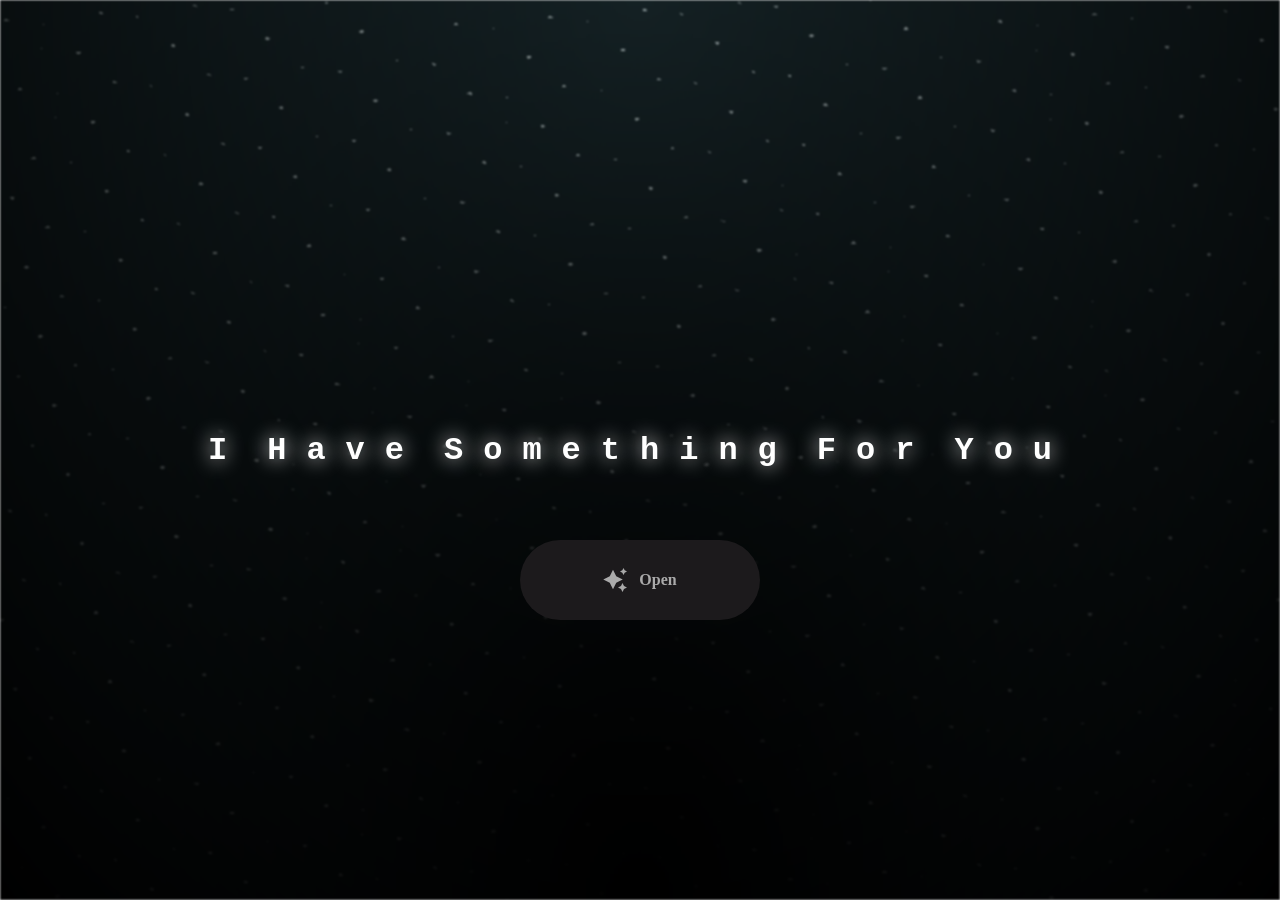
<file: index.html>
<html lang="en">

<head>
  <meta charset="UTF-8">
  <meta name="viewport" content="width=device-width, initial-scale=1.0">
  <link rel="shortcut icon" href="images/gift.png" type="image/x-icon">
  <link rel="stylesheet" href="css/index.css">

  <!-- Document Title -->
  <title>I Have Something</title>
</head>

<body>
  <!-- Background -->
  <div class="night"></div>

  <!-- Title -->
  <h1 class="title"></h1>

  <!-- Button -->
  <div style="position: absolute; top: 60vh; width: 100%; display: flex; justify-content: center;">
    <a href="flower.html" class="btn">
      <svg height="24" width="24" fill="#FFFFFF" viewBox="0 0 24 24" data-name="Layer 1" id="Layer_1" class="sparkle">
        <path
          d="M10,21.236,6.755,14.745.264,11.5,6.755,8.255,10,1.764l3.245,6.491L19.736,11.5l-6.491,3.245ZM18,21l1.5,3L21,21l3-1.5L21,18l-1.5-3L18,18l-3,1.5ZM19.333,4.667,20.5,7l1.167-2.333L24,3.5,21.667,2.333,20.5,0,19.333,2.333,17,3.5Z">
        </path>
      </svg>

      <span class="text">Open</span>
    </a>
  </div>

  <script src="js/index.js"></script>
</body>

</html>
</file>
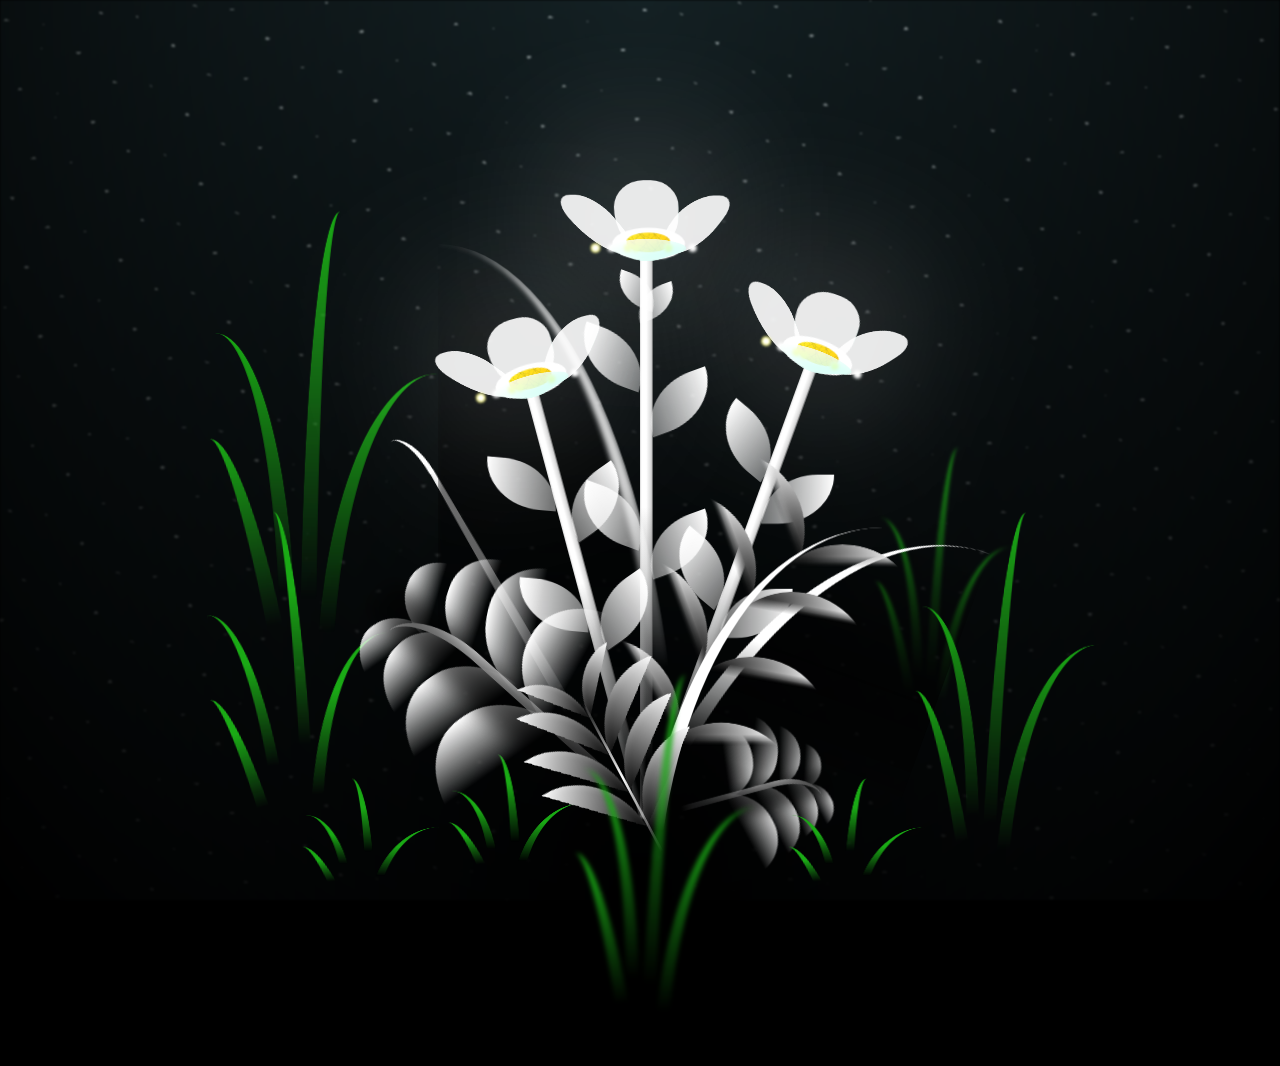
<file: flower.html>
<!DOCTYPE html>
<html lang="en">

<head>
  <meta charset="UTF-8">
  <meta http-equiv="X-UA-Compatible" content="IE=edge">
  <meta name="viewport" content="width=device-width, initial-scale=1.0">
  <link rel="shortcut icon" href="images/gift.png" type="image/x-icon">
  <link rel="stylesheet" href="css/style.css">

  <!-- Document Title -->
  <title>FLOWERS</title>
</head>

<body class="not-loaded">
  <!-- Background -->
  <div class="night"></div>

  <!-- Flower -->
  <div class="flowers">
    <div class="flower flower--1">
      <div class="flower__leafs flower__leafs--1">
        <div class="flower__leaf flower__leaf--1"></div>
        <div class="flower__leaf flower__leaf--2"></div>
        <div class="flower__leaf flower__leaf--3"></div>
        <div class="flower__leaf flower__leaf--4"></div>
        <div class="flower__white-circle"></div>

        <div class="flower__light flower__light--1"></div>
        <div class="flower__light flower__light--2"></div>
        <div class="flower__light flower__light--3"></div>
        <div class="flower__light flower__light--4"></div>
        <div class="flower__light flower__light--5"></div>
        <div class="flower__light flower__light--6"></div>
        <div class="flower__light flower__light--7"></div>
        <div class="flower__light flower__light--8"></div>

      </div>
      <div class="flower__line">
        <div class="flower__line__leaf flower__line__leaf--1"></div>
        <div class="flower__line__leaf flower__line__leaf--2"></div>
        <div class="flower__line__leaf flower__line__leaf--3"></div>
        <div class="flower__line__leaf flower__line__leaf--4"></div>
        <div class="flower__line__leaf flower__line__leaf--5"></div>
        <div class="flower__line__leaf flower__line__leaf--6"></div>
      </div>
    </div>

    <div class="flower flower--2">
      <div class="flower__leafs flower__leafs--2">
        <div class="flower__leaf flower__leaf--1"></div>
        <div class="flower__leaf flower__leaf--2"></div>
        <div class="flower__leaf flower__leaf--3"></div>
        <div class="flower__leaf flower__leaf--4"></div>
        <div class="flower__white-circle"></div>

        <div class="flower__light flower__light--1"></div>
        <div class="flower__light flower__light--2"></div>
        <div class="flower__light flower__light--3"></div>
        <div class="flower__light flower__light--4"></div>
        <div class="flower__light flower__light--5"></div>
        <div class="flower__light flower__light--6"></div>
        <div class="flower__light flower__light--7"></div>
        <div class="flower__light flower__light--8"></div>

      </div>
      <div class="flower__line">
        <div class="flower__line__leaf flower__line__leaf--1"></div>
        <div class="flower__line__leaf flower__line__leaf--2"></div>
        <div class="flower__line__leaf flower__line__leaf--3"></div>
        <div class="flower__line__leaf flower__line__leaf--4"></div>
      </div>
    </div>

    <div class="flower flower--3">
      <div class="flower__leafs flower__leafs--3">
        <div class="flower__leaf flower__leaf--1"></div>
        <div class="flower__leaf flower__leaf--2"></div>
        <div class="flower__leaf flower__leaf--3"></div>
        <div class="flower__leaf flower__leaf--4"></div>
        <div class="flower__white-circle"></div>

        <div class="flower__light flower__light--1"></div>
        <div class="flower__light flower__light--2"></div>
        <div class="flower__light flower__light--3"></div>
        <div class="flower__light flower__light--4"></div>
        <div class="flower__light flower__light--5"></div>
        <div class="flower__light flower__light--6"></div>
        <div class="flower__light flower__light--7"></div>
        <div class="flower__light flower__light--8"></div>

      </div>
      <div class="flower__line">
        <div class="flower__line__leaf flower__line__leaf--1"></div>
        <div class="flower__line__leaf flower__line__leaf--2"></div>
        <div class="flower__line__leaf flower__line__leaf--3"></div>
        <div class="flower__line__leaf flower__line__leaf--4"></div>
      </div>
    </div>

    <div class="grow-ans" style="--d:1.2s">
      <div class="flower__g-long">
        <div class="flower__g-long__top"></div>
        <div class="flower__g-long__bottom"></div>
      </div>
    </div>

    <div class="growing-grass">
      <div class="flower__grass flower__grass--1">
        <div class="flower__grass--top"></div>
        <div class="flower__grass--bottom"></div>
        <div class="flower__grass__leaf flower__grass__leaf--1"></div>
        <div class="flower__grass__leaf flower__grass__leaf--2"></div>
        <div class="flower__grass__leaf flower__grass__leaf--3"></div>
        <div class="flower__grass__leaf flower__grass__leaf--4"></div>
        <div class="flower__grass__leaf flower__grass__leaf--5"></div>
        <div class="flower__grass__leaf flower__grass__leaf--6"></div>
        <div class="flower__grass__leaf flower__grass__leaf--7"></div>
        <div class="flower__grass__leaf flower__grass__leaf--8"></div>
        <div class="flower__grass__overlay"></div>
      </div>
    </div>

    <div class="growing-grass">
      <div class="flower__grass flower__grass--2">
        <div class="flower__grass--top"></div>
        <div class="flower__grass--bottom"></div>
        <div class="flower__grass__leaf flower__grass__leaf--1"></div>
        <div class="flower__grass__leaf flower__grass__leaf--2"></div>
        <div class="flower__grass__leaf flower__grass__leaf--3"></div>
        <div class="flower__grass__leaf flower__grass__leaf--4"></div>
        <div class="flower__grass__leaf flower__grass__leaf--5"></div>
        <div class="flower__grass__leaf flower__grass__leaf--6"></div>
        <div class="flower__grass__leaf flower__grass__leaf--7"></div>
        <div class="flower__grass__leaf flower__grass__leaf--8"></div>
        <div class="flower__grass__overlay"></div>
      </div>
    </div>

    <div class="grow-ans" style="--d:2.4s">
      <div class="flower__g-right flower__g-right--1">
        <div class="leaf"></div>
      </div>
    </div>

    <div class="grow-ans" style="--d:2.8s">
      <div class="flower__g-right flower__g-right--2">
        <div class="leaf"></div>
      </div>
    </div>

    <div class="grow-ans" style="--d:2.8s">
      <div class="flower__g-front">
        <div class="flower__g-front__leaf-wrapper flower__g-front__leaf-wrapper--1">
          <div class="flower__g-front__leaf"></div>
        </div>
        <div class="flower__g-front__leaf-wrapper flower__g-front__leaf-wrapper--2">
          <div class="flower__g-front__leaf"></div>
        </div>
        <div class="flower__g-front__leaf-wrapper flower__g-front__leaf-wrapper--3">
          <div class="flower__g-front__leaf"></div>
        </div>
        <div class="flower__g-front__leaf-wrapper flower__g-front__leaf-wrapper--4">
          <div class="flower__g-front__leaf"></div>
        </div>
        <div class="flower__g-front__leaf-wrapper flower__g-front__leaf-wrapper--5">
          <div class="flower__g-front__leaf"></div>
        </div>
        <div class="flower__g-front__leaf-wrapper flower__g-front__leaf-wrapper--6">
          <div class="flower__g-front__leaf"></div>
        </div>
        <div class="flower__g-front__leaf-wrapper flower__g-front__leaf-wrapper--7">
          <div class="flower__g-front__leaf"></div>
        </div>
        <div class="flower__g-front__leaf-wrapper flower__g-front__leaf-wrapper--8">
          <div class="flower__g-front__leaf"></div>
        </div>
        <div class="flower__g-front__line"></div>
      </div>
    </div>

    <div class="grow-ans" style="--d:3.2s">
      <div class="flower__g-fr">
        <div class="leaf"></div>
        <div class="flower__g-fr__leaf flower__g-fr__leaf--1"></div>
        <div class="flower__g-fr__leaf flower__g-fr__leaf--2"></div>
        <div class="flower__g-fr__leaf flower__g-fr__leaf--3"></div>
        <div class="flower__g-fr__leaf flower__g-fr__leaf--4"></div>
        <div class="flower__g-fr__leaf flower__g-fr__leaf--5"></div>
        <div class="flower__g-fr__leaf flower__g-fr__leaf--6"></div>
        <div class="flower__g-fr__leaf flower__g-fr__leaf--7"></div>
        <div class="flower__g-fr__leaf flower__g-fr__leaf--8"></div>
      </div>
    </div>

    <div class="long-g long-g--0">
      <div class="grow-ans" style="--d:3s">
        <div class="leaf leaf--0"></div>
      </div>
      <div class="grow-ans" style="--d:2.2s">
        <div class="leaf leaf--1"></div>
      </div>
      <div class="grow-ans" style="--d:3.4s">
        <div class="leaf leaf--2"></div>
      </div>
      <div class="grow-ans" style="--d:3.6s">
        <div class="leaf leaf--3"></div>
      </div>
    </div>

    <div class="long-g long-g--1">
      <div class="grow-ans" style="--d:3.6s">
        <div class="leaf leaf--0"></div>
      </div>
      <div class="grow-ans" style="--d:3.8s">
        <div class="leaf leaf--1"></div>
      </div>
      <div class="grow-ans" style="--d:4s">
        <div class="leaf leaf--2"></div>
      </div>
      <div class="grow-ans" style="--d:4.2s">
        <div class="leaf leaf--3"></div>
      </div>
    </div>

    <div class="long-g long-g--2">
      <div class="grow-ans" style="--d:4s">
        <div class="leaf leaf--0"></div>
      </div>
      <div class="grow-ans" style="--d:4.2s">
        <div class="leaf leaf--1"></div>
      </div>
      <div class="grow-ans" style="--d:4.4s">
        <div class="leaf leaf--2"></div>
      </div>
      <div class="grow-ans" style="--d:4.6s">
        <div class="leaf leaf--3"></div>
      </div>
    </div>

    <div class="long-g long-g--3">
      <div class="grow-ans" style="--d:4s">
        <div class="leaf leaf--0"></div>
      </div>
      <div class="grow-ans" style="--d:4.2s">
        <div class="leaf leaf--1"></div>
      </div>
      <div class="grow-ans" style="--d:3s">
        <div class="leaf leaf--2"></div>
      </div>
      <div class="grow-ans" style="--d:3.6s">
        <div class="leaf leaf--3"></div>
      </div>
    </div>

    <div class="long-g long-g--4">
      <div class="grow-ans" style="--d:4s">
        <div class="leaf leaf--0"></div>
      </div>
      <div class="grow-ans" style="--d:4.2s">
        <div class="leaf leaf--1"></div>
      </div>
      <div class="grow-ans" style="--d:3s">
        <div class="leaf leaf--2"></div>
      </div>
      <div class="grow-ans" style="--d:3.6s">
        <div class="leaf leaf--3"></div>
      </div>
    </div>

    <div class="long-g long-g--5">
      <div class="grow-ans" style="--d:4s">
        <div class="leaf leaf--0"></div>
      </div>
      <div class="grow-ans" style="--d:4.2s">
        <div class="leaf leaf--1"></div>
      </div>
      <div class="grow-ans" style="--d:3s">
        <div class="leaf leaf--2"></div>
      </div>
      <div class="grow-ans" style="--d:3.6s">
        <div class="leaf leaf--3"></div>
      </div>
    </div>

    <div class="long-g long-g--6">
      <div class="grow-ans" style="--d:4.2s">
        <div class="leaf leaf--0"></div>
      </div>
      <div class="grow-ans" style="--d:4.4s">
        <div class="leaf leaf--1"></div>
      </div>
      <div class="grow-ans" style="--d:4.6s">
        <div class="leaf leaf--2"></div>
      </div>
      <div class="grow-ans" style="--d:4.8s">
        <div class="leaf leaf--3"></div>
      </div>
    </div>

    <div class="long-g long-g--7">
      <div class="grow-ans" style="--d:3s">
        <div class="leaf leaf--0"></div>
      </div>
      <div class="grow-ans" style="--d:3.2s">
        <div class="leaf leaf--1"></div>
      </div>
      <div class="grow-ans" style="--d:3.5s">
        <div class="leaf leaf--2"></div>
      </div>
      <div class="grow-ans" style="--d:3.6s">
        <div class="leaf leaf--3"></div>
      </div>
    </div>
  </div>

  <!-- Title -->
  <!-- <h1 class="title"><span id="title"></span></h1> -->
</body>

</html>

<!-- Import Javascript -->
<script src="js/main.js"></script>
</file>
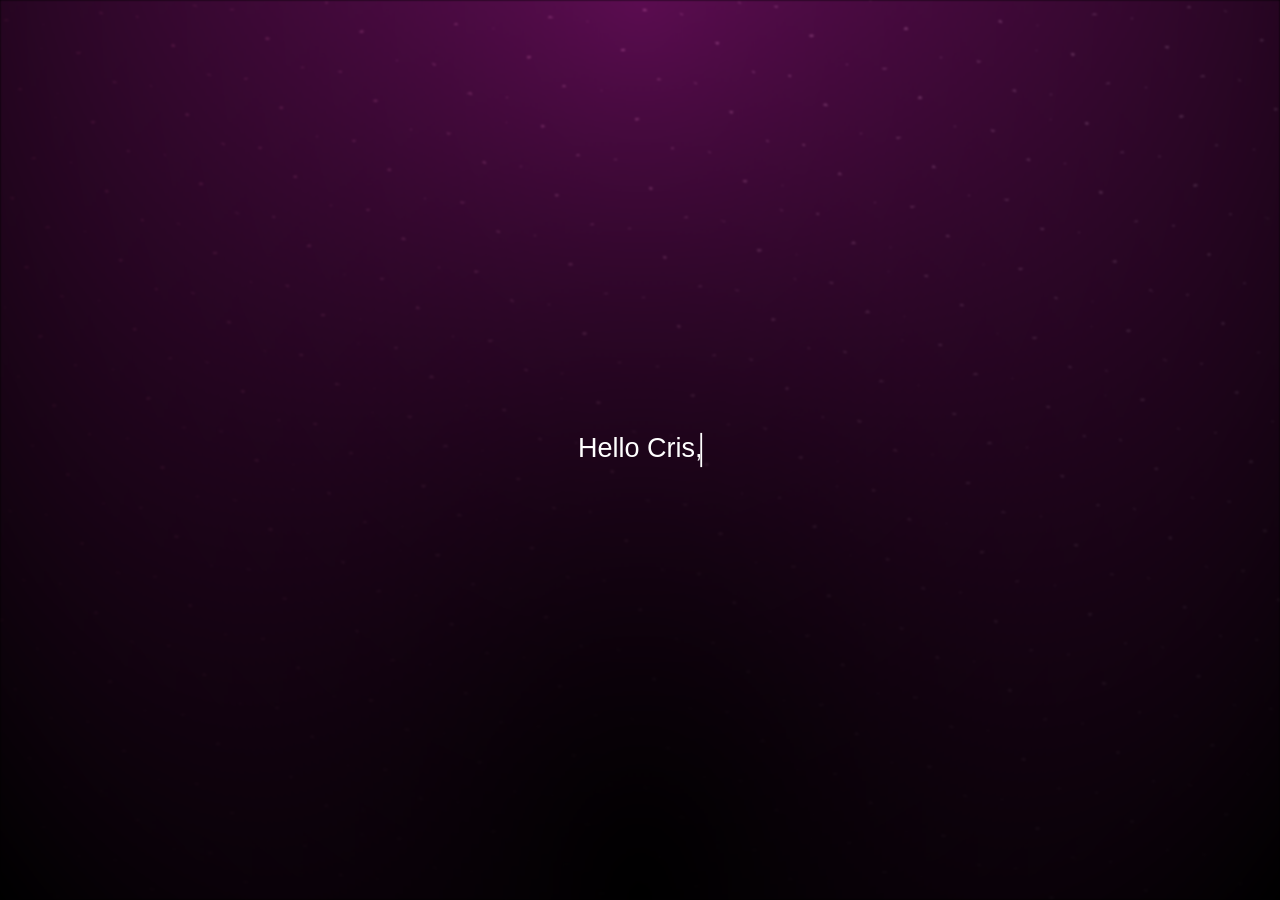
<file: letter.html>
<!DOCTYPE html>
<html lang="en">
<head>
    <meta http-equiv="X-UA-Compatible" content="IE=edge">
    <meta name="viewport" content="width=device-width, initial-scale=1.0">
    <link rel="stylesheet" href="style.css"/>
    <style>
     body {
            font-family: Arial, sans-serif;
            margin: 0;
            display: flex;
            align-items: center;
            justify-content: center;
            height: 100vh;
            overflow: hidden;
        }

        #letter-container {
            position: relative;
            max-width: 600px; /* Set your desired maximum width */
        }

        #letter {
            white-space: pre-wrap; /* Allow wrapping within words */
            overflow: hidden;
            font-size: 30px;
            color: #FFFFFF;
            margin: 0;
            padding: 0;
            display: inline-block;
        }

        #letter-container::after {
            content: '';
            position: absolute;
            top: 0;
            right: 0;
            bottom: 0;
            width: 2px;
            background-color: #FFFFFF;
        }
        @media (max-width: 768px) {
            #letter {
                font-size: 25px; /* Adjust the font size for smaller screens */
            }
        }
     
    </style>
    <title>Typing Animation</title>
</head>
<body class="" data-new-gr-c-s-check-loaded="14.1130.0" data-gr-ext-installed="">
    <div class="night"></div>
    <div class="flowers">

<div id="letter-container">
    <p id="letter"></p>
</div>


</div>

<script>
const messages = [
   
// To the Forest of Firefly Lights
    "Hello Cris,",
    "Kamusta ka na?  hindi ko alam kung mababasa mo to o hindi maliban lang kung nag stay ka sa site na to ng mga 3 mintues hehehe.",
    "hindi ko alam kung kilan mo to mababasa o mababasa mo ba talaga maliit ang tyansa.",
    "kung mabasa mo man to edi mabuti hahaha",
    "naalala mo ba noong pano kita naging ka close ng unti?",
    "graduation namin yun at awarding niyo ng mga honor student",
    "hindi kita ka close pero mga kaibigan mo at mga kaibigan ko",
    "mag partner ang isat isa hahah",
    "pag tapos ng kainan, ang ending tayo yung wala kasama ahhaah",
    "kaya noong uwian nag lalakad tayo lumapit ka sa akin at kinausap ako",
    "tungkol pa sa anime pinag usapan natin noon hahaha kaya kinausap rin kita syempre anime yun hahaha",
    "at kinabukasan nun nag chat ka tinanong mo ata ako nun sa anime na To the Forest of Firefly Lights hahaha",
    "doon nag umpisa lahat kung pano naging ka close si Maricris hahaah",
    "pano medyo haha syempre kahit school mate tayo at nag kaka sulobangan syempre wala pansinan",
    "don nag start kung pano kita nakilala at bkt unti unti nag ka gusto ako sayo",
    "si kian lang nakakaalam non at alam rin ni lorena syempre gf ni kian haha",
    "kung nag taka ka kung bkt kita na gustohan pag hnd wag muna basahin ang mga susunod",
    "depende sayo kung babasahin po pa",
    "hmm sige na nga ito na yun haha",
    "hindi ako madali mag ka gusto sa isang babae, maliban lang pag pinaramdam lang nila sa akin na mahalga ako",
    "ganun ka cris pinaramdam mo sa akin na mahalaga ako",
     "kahit hindi ko sabihin mga problema ko nan jan",
     "hindi kuna papaala yun hahha",
    "maliban sa mother ko at ate ko ikaw yung isa babae nag paramdam sa akin nun",
    "ewan basta hahah pero hindi ibig sabihin, yong feelings ko sayo kaylagan ibalik mo",
    "hindi sa ganun yun, hindi ako naghahanap ng kapalit o kailangang ibalik.",
    "pero noong sinabi mo sa akin noong dec 22 2023",
    "naiinitidihan ko yun kaya mostly madalang na ako mag chat sayo dati pa haha mas malabo mag chat na ako sayo ngayon",
    "ayaw ko gumolo isip mo o maiirita kung ano paman, nag aaral ka ehh hirap kaya ng course mo",
    "gusto ko wala ka iniisip kaya ganun hahaha",
    "kahit makita kuman na hindi ka okay o mga mayday mo pipigilan ko sarili ko",
    "Kidding aside",
    "may part kasi na pababago bago desisyon mo ewan ko sayo, basta alam muna yun hahaha saka alam kunaman na HAHHAHA ",
    "kung nagtataka ka kung bkt madalang ako mag chat sayo nun sa totoo lang",
    "hindi ako magaling makapig usap hahaa hindi ko alam tatapic ko",
    "kaya minsan kapag alam ko tinatamad ka na tinatpaos kuna usapan hahaa",
    "mahaba haba na to hahhaah wag muna basahin ang susunod dito",
    "kung gusto mo basahin papatuloy ko",
    "seryoso ikaw ang gusto ko cris pero naiintidihan ko hindi mang yayare yun",
    "at para wag kanarin mag alala kaya at hindi mag isip pa",
    "saka opposite rin kasi tayo, ",
    "lahat ng gusto mo ayaw ko at mga gusto ko ayaw mo hahha pero pinaka gusto ko na gusto mo rin",
    "maging masaya ka",
    "matupad mo pangarap mo",
    "mapuntahan mo mga gusto mo",
    "at lahat ng hirap iyak pagod mapalitan ng ngiti",
    "at lahat ng problema mo kwento mo sa ate mo mother at kaibigan mo at kay Ama",
    "nasa isip munanaman cguro WAG NA kilala kita haha",
    "alam ko mahirap mag kwento pag wala gusto makinig sayo",
    "mahirap mag kwento kapag walang interesado, pero meron at meron jan makikinig",
    "ayaw ko lang magaya ka sa akin na kahit sino wala matakbuhan maliban kay Ama ",
    "kidding aside haha",
    "huli na to sana kung anong nang yayare sayo mayday mo at post mo",
    "kung may na gugustuhan ka o masaya ka ibang bagay o i mayday mo yung magiging BF mo para updated ako ahhaa",
    "gusto ko maging masaya pandak heheheh",
    "Salamat Cris Alama ko yung Picture natin noong Graduation nasa sayo",
    "nakita ko dati sa Myday mo naka save sa Phone mo Salamat talaga Cris",
    "sana hindi mo to mabasa hahahaha",
    "kung mabasa mo man at nahirapan ka right click mo ang mouse at click mo ang inspect pag tapos nun sa inspect click mo ang script nan dun ito message na to hahhhah",
    "para hindi muna hintayin ang 3 minutes hahaahah"
];

let messageIndex = 0;
let letterIndex = 0;
let letterElement = document.getElementById("letter");

function typeLetter() {
    letterElement.innerHTML += messages[messageIndex].charAt(letterIndex);
    letterIndex++;

    if (letterIndex === messages[messageIndex].length) {
        // Message complete, wait for a moment and then clear the message
        setTimeout(clearMessage, 3000);
    } else {
        setTimeout(typeLetter, 50); // Adjust the typing speed (milliseconds)
    }
}

function clearMessage() {
    // Clear the current message
    letterElement.innerHTML = "";

    // Move to the next message (if available)
    messageIndex++;

    if (messageIndex < messages.length) {
        // Reset letterIndex and start typing the next message after a delay
        letterIndex = 0;
        setTimeout(typeLetter, 1000);
    } else {
        // All messages are completed, redirect to another page
        window.location.href = "flower.html"; // Replace with the target page URL
    }
}

// Start the initial typing
typeLetter();
</script>

</body>
</html>
</file>
<file: css/index.css>
*,
*::after,
*::before {
  padding: 0;
  margin: 0;
  box-sizing: border-box;
}

:root {
  --dark-color: #000;
}

.night {
  position: fixed;
  left: 50%;
  top: 0;
  transform: translateX(-50%);
  width: 100%;
  height: 100%;
  filter: blur(0.1vmin);
  background-image: radial-gradient(ellipse at top, transparent 0%, var(--dark-color)), radial-gradient(ellipse at bottom, var(--dark-color), rgba(145, 233, 255, 0.2)), repeating-linear-gradient(220deg, rgb(0, 0, 0) 0px, rgb(0, 0, 0) 19px, transparent 19px, transparent 22px), repeating-linear-gradient(189deg, rgb(0, 0, 0) 0px, rgb(0, 0, 0) 19px, transparent 19px, transparent 22px), repeating-linear-gradient(148deg, rgb(0, 0, 0) 0px, rgb(0, 0, 0) 19px, transparent 19px, transparent 22px), linear-gradient(90deg, rgb(255, 255, 250), rgb(240, 240, 240));
}

.title {
  position: absolute;
  top: 0;
  left: 0;
  color: white;
  font-family: 'Courier New', Courier, monospace;

  display: flex;
  flex-wrap: wrap;
  justify-content: center;
  align-content: center;
  align-items: center;

  width: 100%;
  height: 100vh;
  text-shadow: 0 0 20px white;
  letter-spacing: 0px;
}

@media (min-width: 500px) {
  .title {
    letter-spacing: 20px;
  }
}

@keyframes typing {
  from {
    opacity: 0;
  }

  to {
    opacity: 1;
  }
}

/* Terapkan animasi dengan delay */
.title span {
  opacity: 0;
  animation: typing 1s ease forwards;
  animation-delay: var(--delay);
}

a {
  text-decoration: none;
}

.btn {
  border: none;
  width: 15em;
  height: 5em;
  border-radius: 3em;
  display: flex;
  justify-content: center;
  align-items: center;
  gap: 12px;
  background: #1C1A1C;
  cursor: pointer;
  transition: all 450ms ease-in-out;
}

.sparkle {
  fill: #AAAAAA;
  transition: all 800ms ease;
}

.text {
  font-weight: 600;
  color: #AAAAAA;
  font-size: medium;
}

.btn:hover {
  background: linear-gradient(0deg, #A47CF3, #683FEA);
  box-shadow: inset 0px 1px 0px 0px rgba(255, 255, 255, 0.4),
    inset 0px -4px 0px 0px rgba(0, 0, 0, 0.2),
    0px 0px 0px 4px rgba(255, 255, 255, 0.2),
    0px 0px 180px 0px #9917FF;
  transform: translateY(-2px);
}

.btn:hover .text {
  color: white;
}

.btn:hover .sparkle {
  fill: white;
  transform: scale(1.2);
}
</file>
<file: css/style.css>
*,
*::after,
*::before {
  padding: 0;
  margin: 0;
  box-sizing: border-box;
}

:root {
  --dark-color: #000;
}

.title {
  position: absolute;
  width: 100%;
  text-align: center;
  margin-top: 50px;
  top: 0;
  left: 0;
  color: white;
  font-family: 'Courier New', Courier, monospace;
  font-size: 70px;
  text-shadow: 0px 0px 20px white;
}

body {
  display: flex;
  align-items: flex-end;
  justify-content: center;
  min-height: 100vh;
  background-color: var(--dark-color);
  overflow: hidden;
  perspective: 1000px;
}

.night {
  position: fixed;
  left: 50%;
  top: 0;
  transform: translateX(-50%);
  width: 100%;
  height: 100%;
  filter: blur(0.1vmin);
  background-image: radial-gradient(ellipse at top, transparent 0%, var(--dark-color)), radial-gradient(ellipse at bottom, var(--dark-color), rgba(145, 233, 255, 0.2)), repeating-linear-gradient(220deg, rgb(0, 0, 0) 0px, rgb(0, 0, 0) 19px, transparent 19px, transparent 22px), repeating-linear-gradient(189deg, rgb(0, 0, 0) 0px, rgb(0, 0, 0) 19px, transparent 19px, transparent 22px), repeating-linear-gradient(148deg, rgb(0, 0, 0) 0px, rgb(0, 0, 0) 19px, transparent 19px, transparent 22px), linear-gradient(90deg, rgb(255, 255, 250), rgb(240, 240, 240));
}

.flowers {
  position: relative;
  transform: scale(0.9);
}

.flower {
  position: absolute;
  bottom: 10vmin;
  transform-origin: bottom center;
  z-index: 10;
  --fl-speed: 0.8s;
}

.flower--1 {
  animation: moving-flower-1 4s linear infinite;
}

.flower--1 .flower__line {
  height: 70vmin;
  animation-delay: 0.3s;
}

.flower--1 .flower__line__leaf--1 {
  animation: blooming-leaf-right var(--fl-speed) 1.6s backwards;
}

.flower--1 .flower__line__leaf--2 {
  animation: blooming-leaf-right var(--fl-speed) 1.4s backwards;
}

.flower--1 .flower__line__leaf--3 {
  animation: blooming-leaf-left var(--fl-speed) 1.2s backwards;
}

.flower--1 .flower__line__leaf--4 {
  animation: blooming-leaf-left var(--fl-speed) 1s backwards;
}

.flower--1 .flower__line__leaf--5 {
  animation: blooming-leaf-right var(--fl-speed) 1.8s backwards;
}

.flower--1 .flower__line__leaf--6 {
  animation: blooming-leaf-left var(--fl-speed) 2s backwards;
}

.flower--2 {
  left: 50%;
  transform: rotate(20deg);
  animation: moving-flower-2 4s linear infinite;
}

.flower--2 .flower__line {
  height: 60vmin;
  animation-delay: 0.6s;
}

.flower--2 .flower__line__leaf--1 {
  animation: blooming-leaf-right var(--fl-speed) 1.9s backwards;
}

.flower--2 .flower__line__leaf--2 {
  animation: blooming-leaf-right var(--fl-speed) 1.7s backwards;
}

.flower--2 .flower__line__leaf--3 {
  animation: blooming-leaf-left var(--fl-speed) 1.5s backwards;
}

.flower--2 .flower__line__leaf--4 {
  animation: blooming-leaf-left var(--fl-speed) 1.3s backwards;
}

.flower--3 {
  left: 50%;
  transform: rotate(-15deg);
  animation: moving-flower-3 4s linear infinite;
}

.flower--3 .flower__line {
  animation-delay: 0.9s;
}

.flower--3 .flower__line__leaf--1 {
  animation: blooming-leaf-right var(--fl-speed) 2.5s backwards;
}

.flower--3 .flower__line__leaf--2 {
  animation: blooming-leaf-right var(--fl-speed) 2.3s backwards;
}

.flower--3 .flower__line__leaf--3 {
  animation: blooming-leaf-left var(--fl-speed) 2.1s backwards;
}

.flower--3 .flower__line__leaf--4 {
  animation: blooming-leaf-left var(--fl-speed) 1.9s backwards;
}

.flower__leafs {
  position: relative;
  animation: blooming-flower 2s backwards;
}

.flower__leafs--1 {
  animation-delay: 1.1s;
}

.flower__leafs--2 {
  animation-delay: 1.4s;
}

.flower__leafs--3 {
  animation-delay: 1.7s;
}

.flower__leafs::after {
  content: "";
  position: absolute;
  left: 0;
  top: 0;
  transform: translate(-50%, -100%);
  width: 8vmin;
  height: 8vmin;
  background-color: #fff;
  filter: blur(10vmin);
}

.flower__leaf {
  position: absolute;
  bottom: 0;
  left: 50%;
  width: 8vmin;
  height: 11vmin;
  border-radius: 51% 49% 47% 53%/44% 45% 55% 69%;
  background-color: #a7ffee;
  background-image: linear-gradient(to top, #fff, #fff);
  transform-origin: bottom center;
  opacity: 0.9;
  box-shadow: inset 0 0 2vmin rgba(255, 255, 255, 0.5);
}

.flower__leaf--1 {
  transform: translate(-10%, 1%) rotateY(40deg) rotateX(-50deg);
}

.flower__leaf--2 {
  transform: translate(-50%, -4%) rotateX(40deg);
}

.flower__leaf--3 {
  transform: translate(-90%, 0%) rotateY(45deg) rotateX(50deg);
}

.flower__leaf--4 {
  width: 8vmin;
  height: 8vmin;
  transform-origin: bottom left;
  border-radius: 4vmin 10vmin 4vmin 4vmin;
  transform: translate(0%, 18%) rotateX(70deg) rotate(-43deg);
  background-image: linear-gradient(to top, rgba(255, 2555, 255, 0.4), #fff);
  z-index: 1;
  opacity: 0.8;
  -webkit-transform: translate(0%, 18%) rotateX(70deg) rotate(-43deg);
  -moz-transform: translate(0%, 18%) rotateX(70deg) rotate(-43deg);
  -ms-transform: translate(0%, 18%) rotateX(70deg) rotate(-43deg);
  -o-transform: translate(0%, 18%) rotateX(70deg) rotate(-43deg);
}

.flower__white-circle {
  position: absolute;
  left: -3.5vmin;
  top: -3vmin;
  width: 9vmin;
  height: 4vmin;
  border-radius: 50%;
  background-color: #fff;
}

.flower__white-circle::after {
  content: "";
  position: absolute;
  left: 50%;
  top: 45%;
  transform: translate(-50%, -50%);
  width: 60%;
  height: 60%;
  border-radius: inherit;
  background-image: repeating-linear-gradient(135deg, rgba(0, 0, 0, 0.03) 0px, rgba(0, 0, 0, 0.03) 1px, transparent 1px, transparent 12px), repeating-linear-gradient(45deg, rgba(0, 0, 0, 0.03) 0px, rgba(0, 0, 0, 0.03) 1px, transparent 1px, transparent 12px), repeating-linear-gradient(67.5deg, rgba(0, 0, 0, 0.03) 0px, rgba(0, 0, 0, 0.03) 1px, transparent 1px, transparent 12px), repeating-linear-gradient(135deg, rgba(0, 0, 0, 0.03) 0px, rgba(0, 0, 0, 0.03) 1px, transparent 1px, transparent 12px), repeating-linear-gradient(45deg, rgba(0, 0, 0, 0.03) 0px, rgba(0, 0, 0, 0.03) 1px, transparent 1px, transparent 12px), repeating-linear-gradient(112.5deg, rgba(0, 0, 0, 0.03) 0px, rgba(0, 0, 0, 0.03) 1px, transparent 1px, transparent 12px), repeating-linear-gradient(112.5deg, rgba(0, 0, 0, 0.03) 0px, rgba(0, 0, 0, 0.03) 1px, transparent 1px, transparent 12px), repeating-linear-gradient(45deg, rgba(0, 0, 0, 0.03) 0px, rgba(0, 0, 0, 0.03) 1px, transparent 1px, transparent 12px), repeating-linear-gradient(22.5deg, rgba(0, 0, 0, 0.03) 0px, rgba(0, 0, 0, 0.03) 1px, transparent 1px, transparent 12px), repeating-linear-gradient(45deg, rgba(0, 0, 0, 0.03) 0px, rgba(0, 0, 0, 0.03) 1px, transparent 1px, transparent 12px), repeating-linear-gradient(22.5deg, rgba(0, 0, 0, 0.03) 0px, rgba(0, 0, 0, 0.03) 1px, transparent 1px, transparent 12px), repeating-linear-gradient(135deg, rgba(0, 0, 0, 0.03) 0px, rgba(0, 0, 0, 0.03) 1px, transparent 1px, transparent 12px), repeating-linear-gradient(157.5deg, rgba(0, 0, 0, 0.03) 0px, rgba(0, 0, 0, 0.03) 1px, transparent 1px, transparent 12px), repeating-linear-gradient(67.5deg, rgba(0, 0, 0, 0.03) 0px, rgba(0, 0, 0, 0.03) 1px, transparent 1px, transparent 12px), repeating-linear-gradient(67.5deg, rgba(0, 0, 0, 0.03) 0px, rgba(0, 0, 0, 0.03) 1px, transparent 1px, transparent 12px), linear-gradient(90deg, rgb(255, 235, 18), rgb(255, 206, 0));
}

.flower__line {
  height: 55vmin;
  width: 1.5vmin;
  background-image: linear-gradient(to left, rgba(0, 0, 0, 0.2), transparent, rgba(255, 255, 255, 0.2)), linear-gradient(to top, transparent 10%, #fff, #fff);
  box-shadow: inset 0 0 2px rgba(0, 0, 0, 0.5);
  animation: grow-flower-tree 4s backwards;
}

.flower__line__leaf {
  --w: 7vmin;
  --h: calc(var(--w) + 2vmin);
  position: absolute;
  top: 20%;
  left: 90%;
  width: var(--w);
  height: var(--h);
  border-top-right-radius: var(--h);
  border-bottom-left-radius: var(--h);
  background-image: linear-gradient(to top, rgba(255, 255, 255, 0.4), #fff);
}

.flower__line__leaf--1 {
  transform: rotate(70deg) rotateY(30deg);
}

.flower__line__leaf--2 {
  top: 45%;
  transform: rotate(70deg) rotateY(30deg);
}

.flower__line__leaf--3,
.flower__line__leaf--4,
.flower__line__leaf--6 {
  border-top-right-radius: 0;
  border-bottom-left-radius: 0;
  border-top-left-radius: var(--h);
  border-bottom-right-radius: var(--h);
  left: -460%;
  top: 12%;
  transform: rotate(-70deg) rotateY(30deg);
}

.flower__line__leaf--4 {
  top: 40%;
}

.flower__line__leaf--5 {
  top: 0;
  transform-origin: left;
  transform: rotate(70deg) rotateY(30deg) scale(0.6);
}

.flower__line__leaf--6 {
  top: -2%;
  left: -450%;
  transform-origin: right;
  transform: rotate(-70deg) rotateY(30deg) scale(0.6);
}

.flower__light {
  position: absolute;
  bottom: 0vmin;
  width: 1vmin;
  height: 1vmin;
  background-color: rgb(255, 251, 0);
  border-radius: 50%;
  filter: blur(0.2vmin);
  animation: light-ans 4s linear infinite backwards;
}

.flower__light:nth-child(odd) {
  background-color: #fff;
}

.flower__light--1 {
  left: -2vmin;
  animation-delay: 1s;
}

.flower__light--2 {
  left: 3vmin;
  animation-delay: 0.5s;
}

.flower__light--3 {
  left: -6vmin;
  animation-delay: 0.3s;
}

.flower__light--4 {
  left: 6vmin;
  animation-delay: 0.9s;
}

.flower__light--5 {
  left: -1vmin;
  animation-delay: 1.5s;
}

.flower__light--6 {
  left: -4vmin;
  animation-delay: 3s;
}

.flower__light--7 {
  left: 3vmin;
  animation-delay: 2s;
}

.flower__light--8 {
  left: -6vmin;
  animation-delay: 3.5s;
}

.flower__grass {
  --c: #fff;
  --line-w: 1.5vmin;
  position: absolute;
  bottom: 12vmin;
  left: -7vmin;
  display: flex;
  flex-direction: column;
  align-items: flex-end;
  z-index: 20;
  transform-origin: bottom center;
  transform: rotate(-48deg) rotateY(40deg);
}

.flower__grass--1 {
  animation: moving-grass 2s linear infinite;
}

.flower__grass--2 {
  left: 2vmin;
  bottom: 10vmin;
  transform: scale(0.5) rotate(75deg) rotateX(10deg) rotateY(-200deg);
  opacity: 0.8;
  z-index: 0;
  animation: moving-grass--2 1.5s linear infinite;
}

.flower__grass--top {
  width: 7vmin;
  height: 10vmin;
  border-top-right-radius: 100%;
  border-right: var(--line-w) solid var(--c);
  transform-origin: bottom center;
  transform: rotate(-2deg);
}

.flower__grass--bottom {
  margin-top: -2px;
  width: var(--line-w);
  height: 25vmin;
  background-image: linear-gradient(to top, transparent, var(--c));
}

.flower__grass__leaf {
  --size: 10vmin;
  position: absolute;
  width: calc(var(--size) * 2.1);
  height: var(--size);
  border-top-left-radius: var(--size);
  border-top-right-radius: var(--size);
  background-image: linear-gradient(to top, transparent, transparent 30%, var(--c));
  z-index: 100;
}

.flower__grass__leaf--1 {
  top: -6%;
  left: 30%;
  --size: 6vmin;
  transform: rotate(-20deg);
  animation: growing-grass-ans--1 2s 2.6s backwards;
}

@keyframes growing-grass-ans--1 {
  0% {
    transform-origin: bottom left;
    transform: rotate(-20deg) scale(0);
  }
}

.flower__grass__leaf--2 {
  top: -5%;
  left: -110%;
  --size: 6vmin;
  transform: rotate(10deg);
  animation: growing-grass-ans--2 2s 2.4s linear backwards;
}

@keyframes growing-grass-ans--2 {
  0% {
    transform-origin: bottom right;
    transform: rotate(10deg) scale(0);
  }
}

.flower__grass__leaf--3 {
  top: 5%;
  left: 60%;
  --size: 8vmin;
  transform: rotate(-18deg) rotateX(-20deg);
  animation: growing-grass-ans--3 2s 2.2s linear backwards;
}

@keyframes growing-grass-ans--3 {
  0% {
    transform-origin: bottom left;
    transform: rotate(-18deg) rotateX(-20deg) scale(0);
  }
}

.flower__grass__leaf--4 {
  top: 6%;
  left: -135%;
  --size: 8vmin;
  transform: rotate(2deg);
  animation: growing-grass-ans--4 2s 2s linear backwards;
}

@keyframes growing-grass-ans--4 {
  0% {
    transform-origin: bottom right;
    transform: rotate(2deg) scale(0);
  }
}

.flower__grass__leaf--5 {
  top: 20%;
  left: 60%;
  --size: 10vmin;
  transform: rotate(-24deg) rotateX(-20deg);
  animation: growing-grass-ans--5 2s 1.8s linear backwards;
}

@keyframes growing-grass-ans--5 {
  0% {
    transform-origin: bottom left;
    transform: rotate(-24deg) rotateX(-20deg) scale(0);
  }
}

.flower__grass__leaf--6 {
  top: 22%;
  left: -180%;
  --size: 10vmin;
  transform: rotate(10deg);
  animation: growing-grass-ans--6 2s 1.6s linear backwards;
}

@keyframes growing-grass-ans--6 {
  0% {
    transform-origin: bottom right;
    transform: rotate(10deg) scale(0);
  }
}

.flower__grass__leaf--7 {
  top: 39%;
  left: 70%;
  --size: 10vmin;
  transform: rotate(-10deg);
  animation: growing-grass-ans--7 2s 1.4s linear backwards;
}

@keyframes growing-grass-ans--7 {
  0% {
    transform-origin: bottom left;
    transform: rotate(-10deg) scale(0);
  }
}

.flower__grass__leaf--8 {
  top: 40%;
  left: -215%;
  --size: 11vmin;
  transform: rotate(10deg);
  animation: growing-grass-ans--8 2s 1.2s linear backwards;
}

@keyframes growing-grass-ans--8 {
  0% {
    transform-origin: bottom right;
    transform: rotate(10deg) scale(0);
  }
}

.flower__grass__overlay {
  position: absolute;
  top: -10%;
  right: 0%;
  width: 100%;
  height: 100%;
  background-color: rgba(0, 0, 0, 0.6);
  filter: blur(1.5vmin);
  z-index: 100;
}

.flower__g-long {
  --w: 2vmin;
  --h: 6vmin;
  --c: #fff;
  position: absolute;
  bottom: 10vmin;
  left: -3vmin;
  transform-origin: bottom center;
  transform: rotate(-30deg) rotateY(-20deg);
  display: flex;
  flex-direction: column;
  align-items: flex-end;
  animation: flower-g-long-ans 3s linear infinite;
}

@keyframes flower-g-long-ans {

  0%,
  100% {
    transform: rotate(-30deg) rotateY(-20deg);
  }

  50% {
    transform: rotate(-32deg) rotateY(-20deg);
  }
}

.flower__g-long__top {
  top: calc(var(--h) * -1);
  width: calc(var(--w) + 1vmin);
  height: var(--h);
  border-top-right-radius: 100%;
  border-right: 0.7vmin solid var(--c);
  transform: translate(-0.7vmin, 1vmin);
}

.flower__g-long__bottom {
  width: var(--w);
  height: 50vmin;
  transform-origin: bottom center;
  background-image: linear-gradient(to top, transparent 30%, var(--c));
  box-shadow: inset 0 0 2px rgba(0, 0, 0, 0.5);
  -webkit-clip-path: polygon(35% 0, 65% 1%, 100% 100%, 0% 100%);
  clip-path: polygon(35% 0, 65% 1%, 100% 100%, 0% 100%);
}

.flower__g-right {
  position: absolute;
  bottom: 6vmin;
  left: -2vmin;
  transform-origin: bottom left;
  transform: rotate(20deg);
}

.flower__g-right .leaf {
  width: 30vmin;
  height: 50vmin;
  border-top-left-radius: 100%;
  border-left: 2vmin solid #fff;
  background-image: linear-gradient(to bottom, transparent, var(--dark-color) 60%);
  -webkit-mask-image: linear-gradient(to top, transparent 30%, #fff 60%);
}

.flower__g-right--1 {
  animation: flower-g-right-ans 2.5s linear infinite;
}

.flower__g-right--2 {
  left: 5vmin;
  transform: rotateY(-180deg);
  animation: flower-g-right-ans--2 3s linear infinite;
}

.flower__g-right--2 .leaf {
  height: 75vmin;
  filter: blur(0.3vmin);
  opacity: 0.8;
}

@keyframes flower-g-right-ans {

  0%,
  100% {
    transform: rotate(20deg);
  }

  50% {
    transform: rotate(24deg) rotateX(-20deg);
  }
}

@keyframes flower-g-right-ans--2 {

  0%,
  100% {
    transform: rotateY(-180deg) rotate(0deg) rotateX(-20deg);
  }

  50% {
    transform: rotateY(-180deg) rotate(6deg) rotateX(-20deg);
  }
}

.flower__g-front {
  position: absolute;
  bottom: 6vmin;
  left: 2.5vmin;
  z-index: 100;
  transform-origin: bottom center;
  transform: rotate(-28deg) rotateY(30deg) scale(1.04);
  animation: flower__g-front-ans 2s linear infinite;
}

@keyframes flower__g-front-ans {

  0%,
  100% {
    transform: rotate(-28deg) rotateY(30deg) scale(1.04);
  }

  50% {
    transform: rotate(-35deg) rotateY(40deg) scale(1.04);
  }
}

.flower__g-front__line {
  width: 0.3vmin;
  height: 20vmin;
  background-image: linear-gradient(to top, transparent, #fff, transparent 100%);
  position: relative;
}

.flower__g-front__leaf-wrapper {
  position: absolute;
  top: 0;
  left: 0;
  transform-origin: bottom left;
  transform: rotate(10deg);
}

.flower__g-front__leaf-wrapper:nth-child(even) {
  left: 0vmin;
  transform: rotateY(-180deg) rotate(5deg);
  animation: flower__g-front__leaf-left-ans 1s ease-in backwards;
}

.flower__g-front__leaf-wrapper:nth-child(odd) {
  animation: flower__g-front__leaf-ans 1s ease-in backwards;
}

.flower__g-front__leaf-wrapper--1 {
  top: -8vmin;
  transform: scale(0.7);
  animation: flower__g-front__leaf-ans 1s 5.5s ease-in backwards !important;
}

.flower__g-front__leaf-wrapper--2 {
  top: -8vmin;
  transform: rotateY(-180deg) scale(0.7) !important;
  animation: flower__g-front__leaf-left-ans-2 1s 4.6s ease-in backwards !important;
}

.flower__g-front__leaf-wrapper--3 {
  top: -3vmin;
  animation: flower__g-front__leaf-ans 1s 4.6s ease-in backwards;
}

.flower__g-front__leaf-wrapper--4 {
  top: -3vmin;
  transform: rotateY(-180deg) scale(0.9) !important;
  animation: flower__g-front__leaf-left-ans-2 1s 4.6s ease-in backwards !important;
}

@keyframes flower__g-front__leaf-left-ans-2 {
  0% {
    transform: rotateY(-180deg) scale(0);
  }
}

.flower__g-front__leaf-wrapper--5,
.flower__g-front__leaf-wrapper--6 {
  top: 2vmin;
}

.flower__g-front__leaf-wrapper--7,
.flower__g-front__leaf-wrapper--8 {
  top: 6.5vmin;
}

.flower__g-front__leaf-wrapper--2 {
  animation-delay: 5.2s !important;
}

.flower__g-front__leaf-wrapper--3 {
  animation-delay: 4.9s !important;
}

.flower__g-front__leaf-wrapper--5 {
  animation-delay: 4.3s !important;
}

.flower__g-front__leaf-wrapper--6 {
  animation-delay: 4.1s !important;
}

.flower__g-front__leaf-wrapper--7 {
  animation-delay: 3.8s !important;
}

.flower__g-front__leaf-wrapper--8 {
  animation-delay: 3.5s !important;
}

@keyframes flower__g-front__leaf-ans {
  0% {
    transform: rotate(10deg) scale(0);
  }
}

@keyframes flower__g-front__leaf-left-ans {
  0% {
    transform: rotateY(-180deg) rotate(5deg) scale(0);
  }
}

.flower__g-front__leaf {
  width: 10vmin;
  height: 10vmin;
  border-radius: 100% 0% 0% 100%/100% 100% 0% 0%;
  box-shadow: inset 0 2px 1vmin hsla(0, 0%, 100%, 0.2);
  background-image: linear-gradient(to bottom left, transparent, var(--dark-color)), linear-gradient(to bottom right, #fff 50%, transparent 50%, transparent);
  -webkit-mask-image: linear-gradient(to bottom right, #fff 50%, transparent 50%, transparent);
  mask-image: linear-gradient(to bottom right, #fff 50%, transparent 50%, transparent);
}

.flower__g-fr {
  position: absolute;
  bottom: -4vmin;
  left: vmin;
  transform-origin: bottom left;
  z-index: 10;
  animation: flower__g-fr-ans 2s linear infinite;
}

@keyframes flower__g-fr-ans {

  0%,
  100% {
    transform: rotate(2deg);
  }

  50% {
    transform: rotate(4deg);
    -webkit-transform: rotate(4deg);
    -moz-transform: rotate(4deg);
    -ms-transform: rotate(4deg);
    -o-transform: rotate(4deg);
  }
}

.flower__g-fr .leaf {
  width: 30vmin;
  height: 50vmin;
  border-top-left-radius: 100%;
  border-left: 2vmin solid #fff;
  -webkit-mask-image: linear-gradient(to top, transparent 25%, #fff 50%);
  position: relative;
  z-index: 1;
}

.flower__g-fr__leaf {
  position: absolute;
  top: 0;
  left: 0;
  width: 10vmin;
  height: 10vmin;
  border-radius: 100% 0% 0% 100%/100% 100% 0% 0%;
  box-shadow: inset 0 2px 1vmin hsla(0, 0%, 100%, 0.2);
  background-image: linear-gradient(to bottom left, transparent, var(--dark-color) 98%), linear-gradient(to bottom right, #fff 45%, transparent 50%, transparent);
  -webkit-mask-image: linear-gradient(135deg, #fff 40%, transparent 50%, transparent);
}

.flower__g-fr__leaf--1 {
  left: 20vmin;
  transform: rotate(45deg);
  animation: flower__g-fr-leaft-ans-1 0.5s 5.2s linear backwards;
}

@keyframes flower__g-fr-leaft-ans-1 {
  0% {
    transform-origin: left;
    transform: rotate(45deg) scale(0);
  }
}

.flower__g-fr__leaf--2 {
  left: 12vmin;
  top: -7vmin;
  transform: rotate(25deg) rotateY(-180deg);
  animation: flower__g-fr-leaft-ans-6 0.5s 5s linear backwards;
}

.flower__g-fr__leaf--3 {
  left: 15vmin;
  top: 6vmin;
  transform: rotate(55deg);
  animation: flower__g-fr-leaft-ans-5 0.5s 4.8s linear backwards;
}

.flower__g-fr__leaf--4 {
  left: 6vmin;
  top: -2vmin;
  transform: rotate(25deg) rotateY(-180deg);
  animation: flower__g-fr-leaft-ans-6 0.5s 4.6s linear backwards;
}

.flower__g-fr__leaf--5 {
  left: 10vmin;
  top: 14vmin;
  transform: rotate(55deg);
  animation: flower__g-fr-leaft-ans-5 0.5s 4.4s linear backwards;
}

@keyframes flower__g-fr-leaft-ans-5 {
  0% {
    transform-origin: left;
    transform: rotate(55deg) scale(0);
  }
}

.flower__g-fr__leaf--6 {
  left: 0vmin;
  top: 6vmin;
  transform: rotate(25deg) rotateY(-180deg);
  animation: flower__g-fr-leaft-ans-6 0.5s 4.2s linear backwards;
}

@keyframes flower__g-fr-leaft-ans-6 {
  0% {
    transform-origin: right;
    transform: rotate(25deg) rotateY(-180deg) scale(0);
  }
}

.flower__g-fr__leaf--7 {
  left: 5vmin;
  top: 22vmin;
  transform: rotate(45deg);
  animation: flower__g-fr-leaft-ans-7 0.5s 4s linear backwards;
}

@keyframes flower__g-fr-leaft-ans-7 {
  0% {
    transform-origin: left;
    transform: rotate(45deg) scale(0);
  }
}

.flower__g-fr__leaf--8 {
  left: -4vmin;
  top: 15vmin;
  transform: rotate(15deg) rotateY(-180deg);
  animation: flower__g-fr-leaft-ans-8 0.5s 3.8s linear backwards;
}

@keyframes flower__g-fr-leaft-ans-8 {
  0% {
    transform-origin: right;
    transform: rotate(15deg) rotateY(-180deg) scale(0);
  }
}

.long-g {
  position: absolute;
  bottom: 25vmin;
  left: -42vmin;
  transform-origin: bottom left;
}

.long-g--1 {
  bottom: 0vmin;
  transform: scale(0.8) rotate(-5deg);
}

.long-g--1 .leaf {
  -webkit-mask-image: linear-gradient(to top, transparent 40%, #fff 80%) !important;
}

.long-g--1 .leaf--1 {
  --w: 5vmin;
  --h: 60vmin;
  left: -2vmin;
  transform: rotate(3deg) rotateY(-180deg);
}

.long-g--2,
.long-g--3 {
  bottom: -3vmin;
  left: -35vmin;
  transform-origin: center;
  transform: scale(0.6) rotateX(60deg);
}

.long-g--2 .leaf,
.long-g--3 .leaf {
  -webkit-mask-image: linear-gradient(to top, transparent 50%, #fff 80%) !important;
}

.long-g--2 .leaf--1,
.long-g--3 .leaf--1 {
  left: -1vmin;
  transform: rotateY(-180deg);
}

.long-g--3 {
  left: -17vmin;
  bottom: 0vmin;
}

.long-g--3 .leaf {
  -webkit-mask-image: linear-gradient(to top, transparent 40%, #fff 80%) !important;
}

.long-g--4 {
  left: 25vmin;
  bottom: -3vmin;
  transform-origin: center;
  transform: scale(0.6) rotateX(60deg);
}

.long-g--4 .leaf {
  -webkit-mask-image: linear-gradient(to top, transparent 50%, #fff 80%) !important;
}

.long-g--5 {
  left: 42vmin;
  bottom: 0vmin;
  transform: scale(0.8) rotate(2deg);
}

.long-g--6 {
  left: 0vmin;
  bottom: -20vmin;
  z-index: 100;
  filter: blur(0.3vmin);
  transform: scale(0.8) rotate(2deg);
}

.long-g--7 {
  left: 35vmin;
  bottom: 20vmin;
  z-index: -1;
  filter: blur(0.3vmin);
  transform: scale(0.6) rotate(2deg);
  opacity: 0.7;
}

.long-g .leaf {
  --w: 15vmin;
  --h: 40vmin;
  --c: #1aaa15;
  position: absolute;
  bottom: 0;
  width: var(--w);
  height: var(--h);
  border-top-left-radius: 100%;
  border-left: 2vmin solid var(--c);
  -webkit-mask-image: linear-gradient(to top, transparent 20%, var(--dark-color));
  transform-origin: bottom center;
}

.long-g .leaf--0 {
  left: 2vmin;
  animation: leaf-ans-1 4s linear infinite;
}

.long-g .leaf--1 {
  --w: 5vmin;
  --h: 60vmin;
  animation: leaf-ans-1 4s linear infinite;
}

.long-g .leaf--2 {
  --w: 10vmin;
  --h: 40vmin;
  left: -0.5vmin;
  bottom: 5vmin;
  transform-origin: bottom left;
  transform: rotateY(-180deg);
  animation: leaf-ans-2 3s linear infinite;
}

.long-g .leaf--3 {
  --w: 5vmin;
  --h: 30vmin;
  left: -1vmin;
  bottom: 3.2vmin;
  transform-origin: bottom left;
  transform: rotate(-10deg) rotateY(-180deg);
  animation: leaf-ans-3 3s linear infinite;
}

@keyframes leaf-ans-1 {

  0%,
  100% {
    transform: rotate(-5deg) scale(1);
  }

  50% {
    transform: rotate(5deg) scale(1.1);
  }
}

@keyframes leaf-ans-2 {

  0%,
  100% {
    transform: rotateY(-180deg) rotate(5deg);
  }

  50% {
    transform: rotateY(-180deg) rotate(0deg) scale(1.1);
  }
}

@keyframes leaf-ans-3 {

  0%,
  100% {
    transform: rotate(-10deg) rotateY(-180deg);
  }

  50% {
    transform: rotate(-20deg) rotateY(-180deg);
  }
}

.grow-ans {
  animation: grow-ans 2s var(--d) backwards;
}

@keyframes grow-ans {
  0% {
    transform: scale(0);
    opacity: 0;
  }
}

@keyframes light-ans {
  0% {
    opacity: 0;
    transform: translateY(0vmin);
  }

  25% {
    opacity: 1;
    transform: translateY(-5vmin) translateX(-2vmin);
  }

  50% {
    opacity: 1;
    transform: translateY(-15vmin) translateX(2vmin);
    filter: blur(0.2vmin);
  }

  75% {
    transform: translateY(-20vmin) translateX(-2vmin);
    filter: blur(0.2vmin);
  }

  100% {
    transform: translateY(-30vmin);
    opacity: 0;
    filter: blur(1vmin);
  }
}

@keyframes moving-flower-1 {

  0%,
  100% {
    transform: rotate(2deg);
  }

  50% {
    transform: rotate(-2deg);
  }
}

@keyframes moving-flower-2 {

  0%,
  100% {
    transform: rotate(18deg);
  }

  50% {
    transform: rotate(14deg);
  }
}

@keyframes moving-flower-3 {

  0%,
  100% {
    transform: rotate(-18deg);
  }

  50% {
    transform: rotate(-20deg) rotateY(-10deg);
  }
}

@keyframes blooming-leaf-right {
  0% {
    transform-origin: left;
    transform: rotate(70deg) rotateY(30deg) scale(0);
  }
}

@keyframes blooming-leaf-left {
  0% {
    transform-origin: right;
    transform: rotate(-70deg) rotateY(30deg) scale(0);
  }
}

@keyframes grow-flower-tree {
  0% {
    height: 0;
    border-radius: 1vmin;
  }
}

@keyframes blooming-flower {
  0% {
    transform: scale(0);
  }
}

@keyframes moving-grass {

  0%,
  100% {
    transform: rotate(-48deg) rotateY(40deg);
  }

  50% {
    transform: rotate(-50deg) rotateY(40deg);
  }
}

@keyframes moving-grass--2 {

  0%,
  100% {
    transform: scale(0.5) rotate(75deg) rotateX(10deg) rotateY(-200deg);
  }

  50% {
    transform: scale(0.5) rotate(79deg) rotateX(10deg) rotateY(-200deg);
  }
}

.growing-grass {
  animation: growing-grass-ans 1s 2s backwards;
}

@keyframes growing-grass-ans {
  0% {
    transform: scale(0);
  }
}

.not-loaded * {
  animation-play-state: paused !important;
}

/*# sourceMappingURL=style.css.map */
</file>
<file: style.css>
*,
*::after,
*::before {
  padding: 0;
  margin: 0;
  box-sizing: border-box;
}

:root {
  --dark-color: #000;
}

body {
  display: flex;
  align-items: flex-end;
  justify-content: center;
  min-height: 100vh;
  background-color: var(--dark-color);
  overflow: hidden;
  perspective: 1000px;
}

.night {
  position: fixed;
  left: 50%;
  top: 0;
  transform: translateX(-50%);
  width: 100%;
  height: 100%;
  filter: blur(0.1vmin);
  background-image: radial-gradient(ellipse at top, transparent 0%, var(--dark-color)), radial-gradient(ellipse at bottom, var(--dark-color), rgba(206, 29, 182, 0.623)), repeating-linear-gradient(220deg, black 0px, black 19px, transparent 19px, transparent 22px), repeating-linear-gradient(189deg, black 0px, black 19px, transparent 19px, transparent 22px), repeating-linear-gradient(148deg, black 0px, black 19px, transparent 19px, transparent 22px), linear-gradient(90deg, #953553, #f0f0f0);
}

.flowers {
  position: relative;
  transform: scale(0.9);
}

.flower {
  position: absolute;
  bottom: 10vmin;
  transform-origin: bottom center;
  z-index: 10;
  --fl-speed: 0.8s;
}
.flower--1 {
  -webkit-animation: moving-flower-1 4s linear infinite;
          animation: moving-flower-1 4s linear infinite;
}
.flower--1 .flower__line {
  height: 70vmin;
  -webkit-animation-delay: 0.3s;
          animation-delay: 0.3s;
}
.flower--1 .flower__line__leaf--1 {
  -webkit-animation: blooming-leaf-right var(--fl-speed) 1.6s backwards;
          animation: blooming-leaf-right var(--fl-speed) 1.6s backwards;
}
.flower--1 .flower__line__leaf--2 {
  -webkit-animation: blooming-leaf-right var(--fl-speed) 1.4s backwards;
          animation: blooming-leaf-right var(--fl-speed) 1.4s backwards;
}
.flower--1 .flower__line__leaf--3 {
  -webkit-animation: blooming-leaf-left var(--fl-speed) 1.2s backwards;
          animation: blooming-leaf-left var(--fl-speed) 1.2s backwards;
}
.flower--1 .flower__line__leaf--4 {
  -webkit-animation: blooming-leaf-left var(--fl-speed) 1s backwards;
          animation: blooming-leaf-left var(--fl-speed) 1s backwards;
}
.flower--1 .flower__line__leaf--5 {
  -webkit-animation: blooming-leaf-right var(--fl-speed) 1.8s backwards;
          animation: blooming-leaf-right var(--fl-speed) 1.8s backwards;
}
.flower--1 .flower__line__leaf--6 {
  -webkit-animation: blooming-leaf-left var(--fl-speed) 2s backwards;
          animation: blooming-leaf-left var(--fl-speed) 2s backwards;
}
.flower--2 {
  left: 50%;
  transform: rotate(20deg);
  -webkit-animation: moving-flower-2 4s linear infinite;
          animation: moving-flower-2 4s linear infinite;
}
.flower--2 .flower__line {
  height: 60vmin;
  -webkit-animation-delay: 0.6s;
          animation-delay: 0.6s;
}
.flower--2 .flower__line__leaf--1 {
  -webkit-animation: blooming-leaf-right var(--fl-speed) 1.9s backwards;
          animation: blooming-leaf-right var(--fl-speed) 1.9s backwards;
}
.flower--2 .flower__line__leaf--2 {
  -webkit-animation: blooming-leaf-right var(--fl-speed) 1.7s backwards;
          animation: blooming-leaf-right var(--fl-speed) 1.7s backwards;
}
.flower--2 .flower__line__leaf--3 {
  -webkit-animation: blooming-leaf-left var(--fl-speed) 1.5s backwards;
          animation: blooming-leaf-left var(--fl-speed) 1.5s backwards;
}
.flower--2 .flower__line__leaf--4 {
  -webkit-animation: blooming-leaf-left var(--fl-speed) 1.3s backwards;
          animation: blooming-leaf-left var(--fl-speed) 1.3s backwards;
}
.flower--3 {
  left: 50%;
  transform: rotate(-15deg);
  -webkit-animation: moving-flower-3 4s linear infinite;
          animation: moving-flower-3 4s linear infinite;
}
.flower--3 .flower__line {
  -webkit-animation-delay: 0.9s;
          animation-delay: 0.9s;
}
.flower--3 .flower__line__leaf--1 {
  -webkit-animation: blooming-leaf-right var(--fl-speed) 2.5s backwards;
          animation: blooming-leaf-right var(--fl-speed) 2.5s backwards;
}
.flower--3 .flower__line__leaf--2 {
  -webkit-animation: blooming-leaf-right var(--fl-speed) 2.3s backwards;
          animation: blooming-leaf-right var(--fl-speed) 2.3s backwards;
}
.flower--3 .flower__line__leaf--3 {
  -webkit-animation: blooming-leaf-left var(--fl-speed) 2.1s backwards;
          animation: blooming-leaf-left var(--fl-speed) 2.1s backwards;
}
.flower--3 .flower__line__leaf--4 {
  -webkit-animation: blooming-leaf-left var(--fl-speed) 1.9s backwards;
          animation: blooming-leaf-left var(--fl-speed) 1.9s backwards;
}
.flower__leafs {
  position: relative;
  -webkit-animation: blooming-flower 2s backwards;
          animation: blooming-flower 2s backwards;
}
.flower__leafs--1 {
  -webkit-animation-delay: 1.1s;
          animation-delay: 1.1s;
}
.flower__leafs--2 {
  -webkit-animation-delay: 1.4s;
          animation-delay: 1.4s;
}
.flower__leafs--3 {
  -webkit-animation-delay: 1.7s;
          animation-delay: 1.7s;
}
.flower__leafs::after {
  content: "";
  position: absolute;
  left: 0;
  top: 0;
  transform: translate(-50%, -100%);
  width: 8vmin;
  height: 8vmin;
  background-color: #800080;
  filter: blur(10vmin);
}
.flower__leaf {
  position: absolute;
  bottom: 0;
  left: 50%;
  width: 8vmin;
  height: 11vmin;
  border-radius: 51% 49% 47% 53%/44% 45% 55% 69%;
  background-color: #800080	;
  background-image: linear-gradient(to top, #800080, #800080	);
  transform-origin: bottom center;
  opacity: 0.9;
  box-shadow: inset 0 0 2vmin rgba(255, 255, 255, 0.5);
}
.flower__leaf--1 {
  transform: translate(-10%, 1%) rotateY(40deg) rotateX(-50deg);
}
.flower__leaf--2 {
  transform: translate(-50%, -4%) rotateX(40deg);
}
.flower__leaf--3 {
  transform: translate(-90%, 0%) rotateY(45deg) rotateX(50deg);
}
.flower__leaf--4 {
  width: 8vmin;
  height: 8vmin;
  transform-origin: bottom left;
  border-radius: 4vmin 10vmin 4vmin 4vmin;
  transform: translate(0%, 18%) rotateX(70deg) rotate(-43deg);
  background-image: linear-gradient(to top, #800080	, #800080);
  z-index: 1;
  opacity: 0.8;
}
.flower__white-circle {
  position: absolute;
  left: -3.5vmin;
  top: -3vmin;
  width: 9vmin;
  height: 4vmin;
  border-radius: 50%;
  background-color: #fff;
}
.flower__white-circle::after {
  content: "";
  position: absolute;
  left: 50%;
  top: 45%;
  transform: translate(-50%, -50%);
  width: 60%;
  height: 60%;
  border-radius: inherit;
  background-image: repeating-linear-gradient(135deg, rgba(0, 0, 0, 0.03) 0px, rgba(0, 0, 0, 0.03) 1px, transparent 1px, transparent 12px), repeating-linear-gradient(45deg, rgba(0, 0, 0, 0.03) 0px, rgba(0, 0, 0, 0.03) 1px, transparent 1px, transparent 12px), repeating-linear-gradient(67.5deg, rgba(0, 0, 0, 0.03) 0px, rgba(0, 0, 0, 0.03) 1px, transparent 1px, transparent 12px), repeating-linear-gradient(135deg, rgba(0, 0, 0, 0.03) 0px, rgba(0, 0, 0, 0.03) 1px, transparent 1px, transparent 12px), repeating-linear-gradient(45deg, rgba(0, 0, 0, 0.03) 0px, rgba(0, 0, 0, 0.03) 1px, transparent 1px, transparent 12px), repeating-linear-gradient(112.5deg, rgba(0, 0, 0, 0.03) 0px, rgba(0, 0, 0, 0.03) 1px, transparent 1px, transparent 12px), repeating-linear-gradient(112.5deg, rgba(0, 0, 0, 0.03) 0px, rgba(0, 0, 0, 0.03) 1px, transparent 1px, transparent 12px), repeating-linear-gradient(45deg, rgba(0, 0, 0, 0.03) 0px, rgba(0, 0, 0, 0.03) 1px, transparent 1px, transparent 12px), repeating-linear-gradient(22.5deg, rgba(0, 0, 0, 0.03) 0px, rgba(0, 0, 0, 0.03) 1px, transparent 1px, transparent 12px), repeating-linear-gradient(45deg, rgba(0, 0, 0, 0.03) 0px, rgba(0, 0, 0, 0.03) 1px, transparent 1px, transparent 12px), repeating-linear-gradient(22.5deg, rgba(0, 0, 0, 0.03) 0px, rgba(0, 0, 0, 0.03) 1px, transparent 1px, transparent 12px), repeating-linear-gradient(135deg, rgba(0, 0, 0, 0.03) 0px, rgba(0, 0, 0, 0.03) 1px, transparent 1px, transparent 12px), repeating-linear-gradient(157.5deg, rgba(0, 0, 0, 0.03) 0px, rgba(0, 0, 0, 0.03) 1px, transparent 1px, transparent 12px), repeating-linear-gradient(67.5deg, rgba(0, 0, 0, 0.03) 0px, rgba(0, 0, 0, 0.03) 1px, transparent 1px, transparent 12px), repeating-linear-gradient(67.5deg, rgba(0, 0, 0, 0.03) 0px, rgba(0, 0, 0, 0.03) 1px, transparent 1px, transparent 12px), linear-gradient(90deg, #ffeb12, #ffce00);
}
.flower__line {
  height: 55vmin;
  width: 1.5vmin;
  background-image: linear-gradient(to left, rgba(0, 0, 0, 0.2), transparent, rgba(255, 255, 255, 0.2)), linear-gradient(to top, transparent 10%, #953553, #953553);
  box-shadow: inset 0 0 2px rgba(0, 0, 0, 0.5);
  -webkit-animation: grow-flower-tree 4s backwards;
          animation: grow-flower-tree 4s backwards;
}
.flower__line__leaf {
  --w: 7vmin;
  --h: calc(var(--w) + 2vmin);
  position: absolute;
  top: 20%;
  left: 90%;
  width: var(--w);
  height: var(--h);
  border-top-right-radius: var(--h);
  border-bottom-left-radius: var(--h);
  background-image: linear-gradient(to top, rgba(20, 117, 122, 0.4), #800080);
}
.flower__line__leaf--1 {
  transform: rotate(70deg) rotateY(30deg);
}
.flower__line__leaf--2 {
  top: 45%;
  transform: rotate(70deg) rotateY(30deg);
}
.flower__line__leaf--3, .flower__line__leaf--4, .flower__line__leaf--6 {
  border-top-right-radius: 0;
  border-bottom-left-radius: 0;
  border-top-left-radius: var(--h);
  border-bottom-right-radius: var(--h);
  left: -460%;
  top: 12%;
  transform: rotate(-70deg) rotateY(30deg);
}
.flower__line__leaf--4 {
  top: 40%;
}
.flower__line__leaf--5 {
  top: 0;
  transform-origin: left;
  transform: rotate(70deg) rotateY(30deg) scale(0.6);
}
.flower__line__leaf--6 {
  top: -2%;
  left: -450%;
  transform-origin: right;
  transform: rotate(-70deg) rotateY(30deg) scale(0.6);
}
.flower__light {
  position: absolute;
  bottom: 0vmin;
  width: 1vmin;
  height: 1vmin;
  background-color: #953553;
  border-radius: 50%;
  filter: blur(0.2vmin);
  -webkit-animation: light-ans 4s linear infinite backwards;
          animation: light-ans 4s linear infinite backwards;
}
.flower__light:nth-child(odd) {
  background-color: #800080;
}
.flower__light--1 {
  left: -2vmin;
  -webkit-animation-delay: 1s;
          animation-delay: 1s;
}
.flower__light--2 {
  left: 3vmin;
  -webkit-animation-delay: 0.5s;
          animation-delay: 0.5s;
}
.flower__light--3 {
  left: -6vmin;
  -webkit-animation-delay: 0.3s;
          animation-delay: 0.3s;
}
.flower__light--4 {
  left: 6vmin;
  -webkit-animation-delay: 0.9s;
          animation-delay: 0.9s;
}
.flower__light--5 {
  left: -1vmin;
  -webkit-animation-delay: 1.5s;
          animation-delay: 1.5s;
}
.flower__light--6 {
  left: -4vmin;
  -webkit-animation-delay: 3s;
          animation-delay: 3s;
}
.flower__light--7 {
  left: 3vmin;
  -webkit-animation-delay: 2s;
          animation-delay: 2s;
}
.flower__light--8 {
  left: -6vmin;
  -webkit-animation-delay: 3.5s;
          animation-delay: 3.5s;
}
.flower__grass {
  --c: #800080;
  --line-w: 1.5vmin;
  position: absolute;
  bottom: 12vmin;
  left: -7vmin;
  display: flex;
  flex-direction: column;
  align-items: flex-end;
  z-index: 20;
  transform-origin: bottom center;
  transform: rotate(-48deg) rotateY(40deg);
}
.flower__grass--1 {
  -webkit-animation: moving-grass 2s linear infinite;
          animation: moving-grass 2s linear infinite;
}
.flower__grass--2 {
  left: 2vmin;
  bottom: 10vmin;
  transform: scale(0.5) rotate(75deg) rotateX(10deg) rotateY(-200deg);
  opacity: 0.8;
  z-index: 0;
  -webkit-animation: moving-grass--2 1.5s linear infinite;
          animation: moving-grass--2 1.5s linear infinite;
}
.flower__grass--top {
  width: 7vmin;
  height: 10vmin;
  border-top-right-radius: 100%;
  border-right: var(--line-w) solid var(--c);
  transform-origin: bottom center;
  transform: rotate(-2deg);
}
.flower__grass--bottom {
  margin-top: -2px;
  width: var(--line-w);
  height: 25vmin;
  background-image: linear-gradient(to top, transparent, var(--c));
}
.flower__grass__leaf {
  --size: 10vmin;
  position: absolute;
  width: calc(var(--size) * 2.1);
  height: var(--size);
  border-top-left-radius: var(--size);
  border-top-right-radius: var(--size);
  background-image: linear-gradient(to top, transparent, transparent 30%, var(--c));
  z-index: 100;
}
.flower__grass__leaf--1 {
  top: -6%;
  left: 30%;
  --size: 6vmin;
  transform: rotate(-20deg);
  -webkit-animation: growing-grass-ans--1 2s 2.6s backwards;
          animation: growing-grass-ans--1 2s 2.6s backwards;
}
@-webkit-keyframes growing-grass-ans--1 {
  0% {
    transform-origin: bottom left;
    transform: rotate(-20deg) scale(0);
  }
}
@keyframes growing-grass-ans--1 {
  0% {
    transform-origin: bottom left;
    transform: rotate(-20deg) scale(0);
  }
}
.flower__grass__leaf--2 {
  top: -5%;
  left: -110%;
  --size: 6vmin;
  transform: rotate(10deg);
  -webkit-animation: growing-grass-ans--2 2s 2.4s linear backwards;
          animation: growing-grass-ans--2 2s 2.4s linear backwards;
}
@-webkit-keyframes growing-grass-ans--2 {
  0% {
    transform-origin: bottom right;
    transform: rotate(10deg) scale(0);
  }
}
@keyframes growing-grass-ans--2 {
  0% {
    transform-origin: bottom right;
    transform: rotate(10deg) scale(0);
  }
}
.flower__grass__leaf--3 {
  top: 5%;
  left: 60%;
  --size: 8vmin;
  transform: rotate(-18deg) rotateX(-20deg);
  -webkit-animation: growing-grass-ans--3 2s 2.2s linear backwards;
          animation: growing-grass-ans--3 2s 2.2s linear backwards;
}
@-webkit-keyframes growing-grass-ans--3 {
  0% {
    transform-origin: bottom left;
    transform: rotate(-18deg) rotateX(-20deg) scale(0);
  }
}
@keyframes growing-grass-ans--3 {
  0% {
    transform-origin: bottom left;
    transform: rotate(-18deg) rotateX(-20deg) scale(0);
  }
}
.flower__grass__leaf--4 {
  top: 6%;
  left: -135%;
  --size: 8vmin;
  transform: rotate(2deg);
  -webkit-animation: growing-grass-ans--4 2s 2s linear backwards;
          animation: growing-grass-ans--4 2s 2s linear backwards;
}
@-webkit-keyframes growing-grass-ans--4 {
  0% {
    transform-origin: bottom right;
    transform: rotate(2deg) scale(0);
  }
}
@keyframes growing-grass-ans--4 {
  0% {
    transform-origin: bottom right;
    transform: rotate(2deg) scale(0);
  }
}
.flower__grass__leaf--5 {
  top: 20%;
  left: 60%;
  --size: 10vmin;
  transform: rotate(-24deg) rotateX(-20deg);
  -webkit-animation: growing-grass-ans--5 2s 1.8s linear backwards;
          animation: growing-grass-ans--5 2s 1.8s linear backwards;
}
@-webkit-keyframes growing-grass-ans--5 {
  0% {
    transform-origin: bottom left;
    transform: rotate(-24deg) rotateX(-20deg) scale(0);
  }
}
@keyframes growing-grass-ans--5 {
  0% {
    transform-origin: bottom left;
    transform: rotate(-24deg) rotateX(-20deg) scale(0);
  }
}
.flower__grass__leaf--6 {
  top: 22%;
  left: -180%;
  --size: 10vmin;
  transform: rotate(10deg);
  -webkit-animation: growing-grass-ans--6 2s 1.6s linear backwards;
          animation: growing-grass-ans--6 2s 1.6s linear backwards;
}
@-webkit-keyframes growing-grass-ans--6 {
  0% {
    transform-origin: bottom right;
    transform: rotate(10deg) scale(0);
  }
}
@keyframes growing-grass-ans--6 {
  0% {
    transform-origin: bottom right;
    transform: rotate(10deg) scale(0);
  }
}
.flower__grass__leaf--7 {
  top: 39%;
  left: 70%;
  --size: 10vmin;
  transform: rotate(-10deg);
  -webkit-animation: growing-grass-ans--7 2s 1.4s linear backwards;
          animation: growing-grass-ans--7 2s 1.4s linear backwards;
}
@-webkit-keyframes growing-grass-ans--7 {
  0% {
    transform-origin: bottom left;
    transform: rotate(-10deg) scale(0);
  }
}
@keyframes growing-grass-ans--7 {
  0% {
    transform-origin: bottom left;
    transform: rotate(-10deg) scale(0);
  }
}
.flower__grass__leaf--8 {
  top: 40%;
  left: -215%;
  --size: 11vmin;
  transform: rotate(10deg);
  -webkit-animation: growing-grass-ans--8 2s 1.2s linear backwards;
          animation: growing-grass-ans--8 2s 1.2s linear backwards;
}
@-webkit-keyframes growing-grass-ans--8 {
  0% {
    transform-origin: bottom right;
    transform: rotate(10deg) scale(0);
  }
}
@keyframes growing-grass-ans--8 {
  0% {
    transform-origin: bottom right;
    transform: rotate(10deg) scale(0);
  }
}
.flower__grass__overlay {
  position: absolute;
  top: -10%;
  right: 0%;
  width: 100%;
  height: 100%;
  background-color: rgba(0, 0, 0, 0.6);
  filter: blur(1.5vmin);
  z-index: 100;
}
.flower__g-long {
  --w: 2vmin;
  --h: 6vmin;
  --c: #800080;
  position: absolute;
  bottom: 10vmin;
  left: -3vmin;
  transform-origin: bottom center;
  transform: rotate(-30deg) rotateY(-20deg);
  display: flex;
  flex-direction: column;
  align-items: flex-end;
  -webkit-animation: flower-g-long-ans 3s linear infinite;
          animation: flower-g-long-ans 3s linear infinite;
}
@-webkit-keyframes flower-g-long-ans {
  0%, 100% {
    transform: rotate(-30deg) rotateY(-20deg);
  }
  50% {
    transform: rotate(-32deg) rotateY(-20deg);
  }
}
@keyframes flower-g-long-ans {
  0%, 100% {
    transform: rotate(-30deg) rotateY(-20deg);
  }
  50% {
    transform: rotate(-32deg) rotateY(-20deg);
  }
}
.flower__g-long__top {
  top: calc(var(--h) * -1);
  width: calc(var(--w) + 1vmin);
  height: var(--h);
  border-top-right-radius: 100%;
  border-right: 0.7vmin solid var(--c);
  transform: translate(-0.7vmin, 1vmin);
}
.flower__g-long__bottom {
  width: var(--w);
  height: 50vmin;
  transform-origin: bottom center;
  background-image: linear-gradient(to top, transparent 30%, var(--c));
  box-shadow: inset 0 0 2px rgba(0, 0, 0, 0.5);
  -webkit-clip-path: polygon(35% 0, 65% 1%, 100% 100%, 0% 100%);
          clip-path: polygon(35% 0, 65% 1%, 100% 100%, 0% 100%);
}
.flower__g-right {
  position: absolute;
  bottom: 6vmin;
  left: -2vmin;
  transform-origin: bottom left;
  transform: rotate(20deg);
}
.flower__g-right .leaf {
  width: 30vmin;
  height: 50vmin;
  border-top-left-radius: 100%;
  border-left: 2vmin solid #800080;
  background-image: linear-gradient(to bottom, transparent, var(--dark-color) 60%);
  -webkit-mask-image: linear-gradient(to top, transparent 30%, #800080 60%);
}
.flower__g-right--1 {
  -webkit-animation: flower-g-right-ans 2.5s linear infinite;
          animation: flower-g-right-ans 2.5s linear infinite;
}
.flower__g-right--2 {
  left: 5vmin;
  transform: rotateY(-180deg);
  -webkit-animation: flower-g-right-ans--2 3s linear infinite;
          animation: flower-g-right-ans--2 3s linear infinite;
}
.flower__g-right--2 .leaf {
  height: 75vmin;
  filter: blur(0.3vmin);
  opacity: 0.8;
}
@-webkit-keyframes flower-g-right-ans {
  0%, 100% {
    transform: rotate(20deg);
  }
  50% {
    transform: rotate(24deg) rotateX(-20deg);
  }
}
@keyframes flower-g-right-ans {
  0%, 100% {
    transform: rotate(20deg);
  }
  50% {
    transform: rotate(24deg) rotateX(-20deg);
  }
}
@-webkit-keyframes flower-g-right-ans--2 {
  0%, 100% {
    transform: rotateY(-180deg) rotate(0deg) rotateX(-20deg);
  }
  50% {
    transform: rotateY(-180deg) rotate(6deg) rotateX(-20deg);
  }
}
@keyframes flower-g-right-ans--2 {
  0%, 100% {
    transform: rotateY(-180deg) rotate(0deg) rotateX(-20deg);
  }
  50% {
    transform: rotateY(-180deg) rotate(6deg) rotateX(-20deg);
  }
}
.flower__g-front {
  position: absolute;
  bottom: 6vmin;
  left: 2.5vmin;
  z-index: 100;
  transform-origin: bottom center;
  transform: rotate(-28deg) rotateY(30deg) scale(1.04);
  -webkit-animation: flower__g-front-ans 2s linear infinite;
          animation: flower__g-front-ans 2s linear infinite;
}
@-webkit-keyframes flower__g-front-ans {
  0%, 100% {
    transform: rotate(-28deg) rotateY(30deg) scale(1.04);
  }
  50% {
    transform: rotate(-35deg) rotateY(40deg) scale(1.04);
  }
}
@keyframes flower__g-front-ans {
  0%, 100% {
    transform: rotate(-28deg) rotateY(30deg) scale(1.04);
  }
  50% {
    transform: rotate(-35deg) rotateY(40deg) scale(1.04);
  }
}
.flower__g-front__line {
  width: 0.3vmin;
  height: 20vmin;
  background-image: linear-gradient(to top, transparent, #800080, transparent 100%);
  position: relative;
}
.flower__g-front__leaf-wrapper {
  position: absolute;
  top: 0;
  left: 0;
  transform-origin: bottom left;
  transform: rotate(10deg);
}
.flower__g-front__leaf-wrapper:nth-child(even) {
  left: 0vmin;
  transform: rotateY(-180deg) rotate(5deg);
  -webkit-animation: flower__g-front__leaf-left-ans 1s ease-in backwards;
          animation: flower__g-front__leaf-left-ans 1s ease-in backwards;
}
.flower__g-front__leaf-wrapper:nth-child(odd) {
  -webkit-animation: flower__g-front__leaf-ans 1s ease-in backwards;
          animation: flower__g-front__leaf-ans 1s ease-in backwards;
}
.flower__g-front__leaf-wrapper--1 {
  top: -8vmin;
  transform: scale(0.7);
  -webkit-animation: flower__g-front__leaf-ans 1s 5.5s ease-in backwards !important;
          animation: flower__g-front__leaf-ans 1s 5.5s ease-in backwards !important;
}
.flower__g-front__leaf-wrapper--2 {
  top: -8vmin;
  transform: rotateY(-180deg) scale(0.7) !important;
  -webkit-animation: flower__g-front__leaf-left-ans-2 1s 4.6s ease-in backwards !important;
          animation: flower__g-front__leaf-left-ans-2 1s 4.6s ease-in backwards !important;
}
.flower__g-front__leaf-wrapper--3 {
  top: -3vmin;
  -webkit-animation: flower__g-front__leaf-ans 1s 4.6s ease-in backwards;
          animation: flower__g-front__leaf-ans 1s 4.6s ease-in backwards;
}
.flower__g-front__leaf-wrapper--4 {
  top: -3vmin;
  transform: rotateY(-180deg) scale(0.9) !important;
  -webkit-animation: flower__g-front__leaf-left-ans-2 1s 4.6s ease-in backwards !important;
          animation: flower__g-front__leaf-left-ans-2 1s 4.6s ease-in backwards !important;
}
@-webkit-keyframes flower__g-front__leaf-left-ans-2 {
  0% {
    transform: rotateY(-180deg) scale(0);
  }
}
@keyframes flower__g-front__leaf-left-ans-2 {
  0% {
    transform: rotateY(-180deg) scale(0);
  }
}
.flower__g-front__leaf-wrapper--5, .flower__g-front__leaf-wrapper--6 {
  top: 2vmin;
}
.flower__g-front__leaf-wrapper--7, .flower__g-front__leaf-wrapper--8 {
  top: 6.5vmin;
}
.flower__g-front__leaf-wrapper--2 {
  -webkit-animation-delay: 5.2s !important;
          animation-delay: 5.2s !important;
}
.flower__g-front__leaf-wrapper--3 {
  -webkit-animation-delay: 4.9s !important;
          animation-delay: 4.9s !important;
}
.flower__g-front__leaf-wrapper--5 {
  -webkit-animation-delay: 4.3s !important;
          animation-delay: 4.3s !important;
}
.flower__g-front__leaf-wrapper--6 {
  -webkit-animation-delay: 4.1s !important;
          animation-delay: 4.1s !important;
}
.flower__g-front__leaf-wrapper--7 {
  -webkit-animation-delay: 3.8s !important;
          animation-delay: 3.8s !important;
}
.flower__g-front__leaf-wrapper--8 {
  -webkit-animation-delay: 3.5s !important;
          animation-delay: 3.5s !important;
}
@-webkit-keyframes flower__g-front__leaf-ans {
  0% {
    transform: rotate(10deg) scale(0);
  }
}
@keyframes flower__g-front__leaf-ans {
  0% {
    transform: rotate(10deg) scale(0);
  }
}
@-webkit-keyframes flower__g-front__leaf-left-ans {
  0% {
    transform: rotateY(-180deg) rotate(5deg) scale(0);
  }
}
@keyframes flower__g-front__leaf-left-ans {
  0% {
    transform: rotateY(-180deg) rotate(5deg) scale(0);
  }
}
.flower__g-front__leaf {
  width: 10vmin;
  height: 10vmin;
  border-radius: 100% 0% 0% 100%/100% 100% 0% 0%;
  box-shadow: inset 0 2px 1vmin #953553;
  background-image: linear-gradient(to bottom left, transparent, var(--dark-color)), linear-gradient(to bottom right, #953553 50%, transparent 50%, transparent);
  -webkit-mask-image: linear-gradient(to bottom right, #953553 50%, transparent 50%, transparent);
  mask-image: linear-gradient(to bottom right, #953553 50%, transparent 50%, transparent);
}
.flower__g-fr {
  position: absolute;
  bottom: -4vmin;
  left: vmin;
  transform-origin: bottom left;
  z-index: 10;
  -webkit-animation: flower__g-fr-ans 2s linear infinite;
          animation: flower__g-fr-ans 2s linear infinite;
}
@-webkit-keyframes flower__g-fr-ans {
  0%, 100% {
    transform: rotate(2deg);
  }
  50% {
    transform: rotate(4deg);
  }
}
@keyframes flower__g-fr-ans {
  0%, 100% {
    transform: rotate(2deg);
  }
  50% {
    transform: rotate(4deg);
  }
}
.flower__g-fr .leaf {
  width: 30vmin;
  height: 50vmin;
  border-top-left-radius: 100%;
  border-left: 2vmin solid #800080;
  -webkit-mask-image: linear-gradient(to top, transparent 25%, #800080 50%);
  position: relative;
  z-index: 1;
}
.flower__g-fr__leaf {
  position: absolute;
  top: 0;
  left: 0;
  width: 10vmin;
  height: 10vmin;
  border-radius: 100% 0% 0% 100%/100% 100% 0% 0%;
  box-shadow: inset 0 2px 1vmin #953553;
  background-image: linear-gradient(to bottom left, transparent, var(--dark-color) 98%), linear-gradient(to bottom right, #953553 45%, transparent 50%, transparent);
  -webkit-mask-image: linear-gradient(135deg, #800080 40%, transparent 50%, transparent);
}
.flower__g-fr__leaf--1 {
  left: 20vmin;
  transform: rotate(45deg);
  -webkit-animation: flower__g-fr-leaft-ans-1 0.5s 5.2s linear backwards;
          animation: flower__g-fr-leaft-ans-1 0.5s 5.2s linear backwards;
}
@-webkit-keyframes flower__g-fr-leaft-ans-1 {
  0% {
    transform-origin: left;
    transform: rotate(45deg) scale(0);
  }
}
@keyframes flower__g-fr-leaft-ans-1 {
  0% {
    transform-origin: left;
    transform: rotate(45deg) scale(0);
  }
}
.flower__g-fr__leaf--2 {
  left: 12vmin;
  top: -7vmin;
  transform: rotate(25deg) rotateY(-180deg);
  -webkit-animation: flower__g-fr-leaft-ans-6 0.5s 5s linear backwards;
          animation: flower__g-fr-leaft-ans-6 0.5s 5s linear backwards;
}
.flower__g-fr__leaf--3 {
  left: 15vmin;
  top: 6vmin;
  transform: rotate(55deg);
  -webkit-animation: flower__g-fr-leaft-ans-5 0.5s 4.8s linear backwards;
          animation: flower__g-fr-leaft-ans-5 0.5s 4.8s linear backwards;
}
.flower__g-fr__leaf--4 {
  left: 6vmin;
  top: -2vmin;
  transform: rotate(25deg) rotateY(-180deg);
  -webkit-animation: flower__g-fr-leaft-ans-6 0.5s 4.6s linear backwards;
          animation: flower__g-fr-leaft-ans-6 0.5s 4.6s linear backwards;
}
.flower__g-fr__leaf--5 {
  left: 10vmin;
  top: 14vmin;
  transform: rotate(55deg);
  -webkit-animation: flower__g-fr-leaft-ans-5 0.5s 4.4s linear backwards;
          animation: flower__g-fr-leaft-ans-5 0.5s 4.4s linear backwards;
}
@-webkit-keyframes flower__g-fr-leaft-ans-5 {
  0% {
    transform-origin: left;
    transform: rotate(55deg) scale(0);
  }
}
@keyframes flower__g-fr-leaft-ans-5 {
  0% {
    transform-origin: left;
    transform: rotate(55deg) scale(0);
  }
}
.flower__g-fr__leaf--6 {
  left: 0vmin;
  top: 6vmin;
  transform: rotate(25deg) rotateY(-180deg);
  -webkit-animation: flower__g-fr-leaft-ans-6 0.5s 4.2s linear backwards;
          animation: flower__g-fr-leaft-ans-6 0.5s 4.2s linear backwards;
}
@-webkit-keyframes flower__g-fr-leaft-ans-6 {
  0% {
    transform-origin: right;
    transform: rotate(25deg) rotateY(-180deg) scale(0);
  }
}
@keyframes flower__g-fr-leaft-ans-6 {
  0% {
    transform-origin: right;
    transform: rotate(25deg) rotateY(-180deg) scale(0);
  }
}
.flower__g-fr__leaf--7 {
  left: 5vmin;
  top: 22vmin;
  transform: rotate(45deg);
  -webkit-animation: flower__g-fr-leaft-ans-7 0.5s 4s linear backwards;
          animation: flower__g-fr-leaft-ans-7 0.5s 4s linear backwards;
}
@-webkit-keyframes flower__g-fr-leaft-ans-7 {
  0% {
    transform-origin: left;
    transform: rotate(45deg) scale(0);
  }
}
@keyframes flower__g-fr-leaft-ans-7 {
  0% {
    transform-origin: left;
    transform: rotate(45deg) scale(0);
  }
}
.flower__g-fr__leaf--8 {
  left: -4vmin;
  top: 15vmin;
  transform: rotate(15deg) rotateY(-180deg);
  -webkit-animation: flower__g-fr-leaft-ans-8 0.5s 3.8s linear backwards;
          animation: flower__g-fr-leaft-ans-8 0.5s 3.8s linear backwards;
}
@-webkit-keyframes flower__g-fr-leaft-ans-8 {
  0% {
    transform-origin: right;
    transform: rotate(15deg) rotateY(-180deg) scale(0);
  }
}
@keyframes flower__g-fr-leaft-ans-8 {
  0% {
    transform-origin: right;
    transform: rotate(15deg) rotateY(-180deg) scale(0);
  }
}

.long-g {
  position: absolute;
  bottom: 25vmin;
  left: -42vmin;
  transform-origin: bottom left;
}
.long-g--1 {
  bottom: 0vmin;
  transform: scale(0.8) rotate(-5deg);
}
.long-g--1 .leaf {
  -webkit-mask-image: linear-gradient(to top, transparent 40%, #800080 80%) !important;
}
.long-g--1 .leaf--1 {
  --w: 5vmin;
  --h: 60vmin;
  left: -2vmin;
  transform: rotate(3deg) rotateY(-180deg);
}
.long-g--2, .long-g--3 {
  bottom: -3vmin;
  left: -35vmin;
  transform-origin: center;
  transform: scale(0.6) rotateX(60deg);
}
.long-g--2 .leaf, .long-g--3 .leaf {
  -webkit-mask-image: linear-gradient(to top, transparent 50%, #800080 80%) !important;
}
.long-g--2 .leaf--1, .long-g--3 .leaf--1 {
  left: -1vmin;
  transform: rotateY(-180deg);
}
.long-g--3 {
  left: -17vmin;
  bottom: 0vmin;
}
.long-g--3 .leaf {
  -webkit-mask-image: linear-gradient(to top, transparent 40%, #800080 80%) !important;
}
.long-g--4 {
  left: 25vmin;
  bottom: -3vmin;
  transform-origin: center;
  transform: scale(0.6) rotateX(60deg);
}
.long-g--4 .leaf {
  -webkit-mask-image: linear-gradient(to top, transparent 50%, #800080 80%) !important;
}
.long-g--5 {
  left: 42vmin;
  bottom: 0vmin;
  transform: scale(0.8) rotate(2deg);
}
.long-g--6 {
  left: 0vmin;
  bottom: -20vmin;
  z-index: 100;
  filter: blur(0.3vmin);
  transform: scale(0.8) rotate(2deg);
}
.long-g--7 {
  left: 35vmin;
  bottom: 20vmin;
  z-index: -1;
  filter: blur(0.3vmin);
  transform: scale(0.6) rotate(2deg);
  opacity: 0.7;
}
.long-g .leaf {
  --w: 15vmin;
  --h: 40vmin;
  --c: #1aaa15;
  position: absolute;
  bottom: 0;
  width: var(--w);
  height: var(--h);
  border-top-left-radius: 100%;
  border-left: 2vmin solid var(--c);
  -webkit-mask-image: linear-gradient(to top, transparent 20%, var(--dark-color));
  transform-origin: bottom center;
}
.long-g .leaf--0 {
  left: 2vmin;
  -webkit-animation: leaf-ans-1 4s linear infinite;
          animation: leaf-ans-1 4s linear infinite;
}
.long-g .leaf--1 {
  --w: 5vmin;
  --h: 60vmin;
  -webkit-animation: leaf-ans-1 4s linear infinite;
          animation: leaf-ans-1 4s linear infinite;
}
.long-g .leaf--2 {
  --w: 10vmin;
  --h: 40vmin;
  left: -0.5vmin;
  bottom: 5vmin;
  transform-origin: bottom left;
  transform: rotateY(-180deg);
  -webkit-animation: leaf-ans-2 3s linear infinite;
          animation: leaf-ans-2 3s linear infinite;
}
.long-g .leaf--3 {
  --w: 5vmin;
  --h: 30vmin;
  left: -1vmin;
  bottom: 3.2vmin;
  transform-origin: bottom left;
  transform: rotate(-10deg) rotateY(-180deg);
  -webkit-animation: leaf-ans-3 3s linear infinite;
          animation: leaf-ans-3 3s linear infinite;
}

@-webkit-keyframes leaf-ans-1 {
  0%, 100% {
    transform: rotate(-5deg) scale(1);
  }
  50% {
    transform: rotate(5deg) scale(1.1);
  }
}

@keyframes leaf-ans-1 {
  0%, 100% {
    transform: rotate(-5deg) scale(1);
  }
  50% {
    transform: rotate(5deg) scale(1.1);
  }
}
@-webkit-keyframes leaf-ans-2 {
  0%, 100% {
    transform: rotateY(-180deg) rotate(5deg);
  }
  50% {
    transform: rotateY(-180deg) rotate(0deg) scale(1.1);
  }
}
@keyframes leaf-ans-2 {
  0%, 100% {
    transform: rotateY(-180deg) rotate(5deg);
  }
  50% {
    transform: rotateY(-180deg) rotate(0deg) scale(1.1);
  }
}
@-webkit-keyframes leaf-ans-3 {
  0%, 100% {
    transform: rotate(-10deg) rotateY(-180deg);
  }
  50% {
    transform: rotate(-20deg) rotateY(-180deg);
  }
}
@keyframes leaf-ans-3 {
  0%, 100% {
    transform: rotate(-10deg) rotateY(-180deg);
  }
  50% {
    transform: rotate(-20deg) rotateY(-180deg);
  }
}
.grow-ans {
  -webkit-animation: grow-ans 2s var(--d) backwards;
          animation: grow-ans 2s var(--d) backwards;
}

@-webkit-keyframes grow-ans {
  0% {
    transform: scale(0);
    opacity: 0;
  }
}

@keyframes grow-ans {
  0% {
    transform: scale(0);
    opacity: 0;
  }
}
@-webkit-keyframes light-ans {
  0% {
    opacity: 0;
    transform: translateY(0vmin);
  }
  25% {
    opacity: 1;
    transform: translateY(-5vmin) translateX(-2vmin);
  }
  50% {
    opacity: 1;
    transform: translateY(-15vmin) translateX(2vmin);
    filter: blur(0.2vmin);
  }
  75% {
    transform: translateY(-20vmin) translateX(-2vmin);
    filter: blur(0.2vmin);
  }
  100% {
    transform: translateY(-30vmin);
    opacity: 0;
    filter: blur(1vmin);
  }
}
@keyframes light-ans {
  0% {
    opacity: 0;
    transform: translateY(0vmin);
  }
  25% {
    opacity: 1;
    transform: translateY(-5vmin) translateX(-2vmin);
  }
  50% {
    opacity: 1;
    transform: translateY(-15vmin) translateX(2vmin);
    filter: blur(0.2vmin);
  }
  75% {
    transform: translateY(-20vmin) translateX(-2vmin);
    filter: blur(0.2vmin);
  }
  100% {
    transform: translateY(-30vmin);
    opacity: 0;
    filter: blur(1vmin);
  }
}
@-webkit-keyframes moving-flower-1 {
  0%, 100% {
    transform: rotate(2deg);
  }
  50% {
    transform: rotate(-2deg);
  }
}
@keyframes moving-flower-1 {
  0%, 100% {
    transform: rotate(2deg);
  }
  50% {
    transform: rotate(-2deg);
  }
}
@-webkit-keyframes moving-flower-2 {
  0%, 100% {
    transform: rotate(18deg);
  }
  50% {
    transform: rotate(14deg);
  }
}
@keyframes moving-flower-2 {
  0%, 100% {
    transform: rotate(18deg);
  }
  50% {
    transform: rotate(14deg);
  }
}
@-webkit-keyframes moving-flower-3 {
  0%, 100% {
    transform: rotate(-18deg);
  }
  50% {
    transform: rotate(-20deg) rotateY(-10deg);
  }
}
@keyframes moving-flower-3 {
  0%, 100% {
    transform: rotate(-18deg);
  }
  50% {
    transform: rotate(-20deg) rotateY(-10deg);
  }
}
@-webkit-keyframes blooming-leaf-right {
  0% {
    transform-origin: left;
    transform: rotate(70deg) rotateY(30deg) scale(0);
  }
}
@keyframes blooming-leaf-right {
  0% {
    transform-origin: left;
    transform: rotate(70deg) rotateY(30deg) scale(0);
  }
}
@-webkit-keyframes blooming-leaf-left {
  0% {
    transform-origin: right;
    transform: rotate(-70deg) rotateY(30deg) scale(0);
  }
}
@keyframes blooming-leaf-left {
  0% {
    transform-origin: right;
    transform: rotate(-70deg) rotateY(30deg) scale(0);
  }
}
@-webkit-keyframes grow-flower-tree {
  0% {
    height: 0;
    border-radius: 1vmin;
  }
}
@keyframes grow-flower-tree {
  0% {
    height: 0;
    border-radius: 1vmin;
  }
}
@-webkit-keyframes blooming-flower {
  0% {
    transform: scale(0);
  }
}
@keyframes blooming-flower {
  0% {
    transform: scale(0);
  }
}
@-webkit-keyframes moving-grass {
  0%, 100% {
    transform: rotate(-48deg) rotateY(40deg);
  }
  50% {
    transform: rotate(-50deg) rotateY(40deg);
  }
}
@keyframes moving-grass {
  0%, 100% {
    transform: rotate(-48deg) rotateY(40deg);
  }
  50% {
    transform: rotate(-50deg) rotateY(40deg);
  }
}
@-webkit-keyframes moving-grass--2 {
  0%, 100% {
    transform: scale(0.5) rotate(75deg) rotateX(10deg) rotateY(-200deg);
  }
  50% {
    transform: scale(0.5) rotate(79deg) rotateX(10deg) rotateY(-200deg);
  }
}
@keyframes moving-grass--2 {
  0%, 100% {
    transform: scale(0.5) rotate(75deg) rotateX(10deg) rotateY(-200deg);
  }
  50% {
    transform: scale(0.5) rotate(79deg) rotateX(10deg) rotateY(-200deg);
  }
}
.growing-grass {
  -webkit-animation: growing-grass-ans 1s 2s backwards;
          animation: growing-grass-ans 1s 2s backwards;
}

@-webkit-keyframes growing-grass-ans {
  0% {
    transform: scale(0);
  }
}

@keyframes growing-grass-ans {
  0% {
    transform: scale(0);
  }
}
.not-loaded * {
  -webkit-animation-play-state: paused !important;
          animation-play-state: paused !important;
}
</file>
